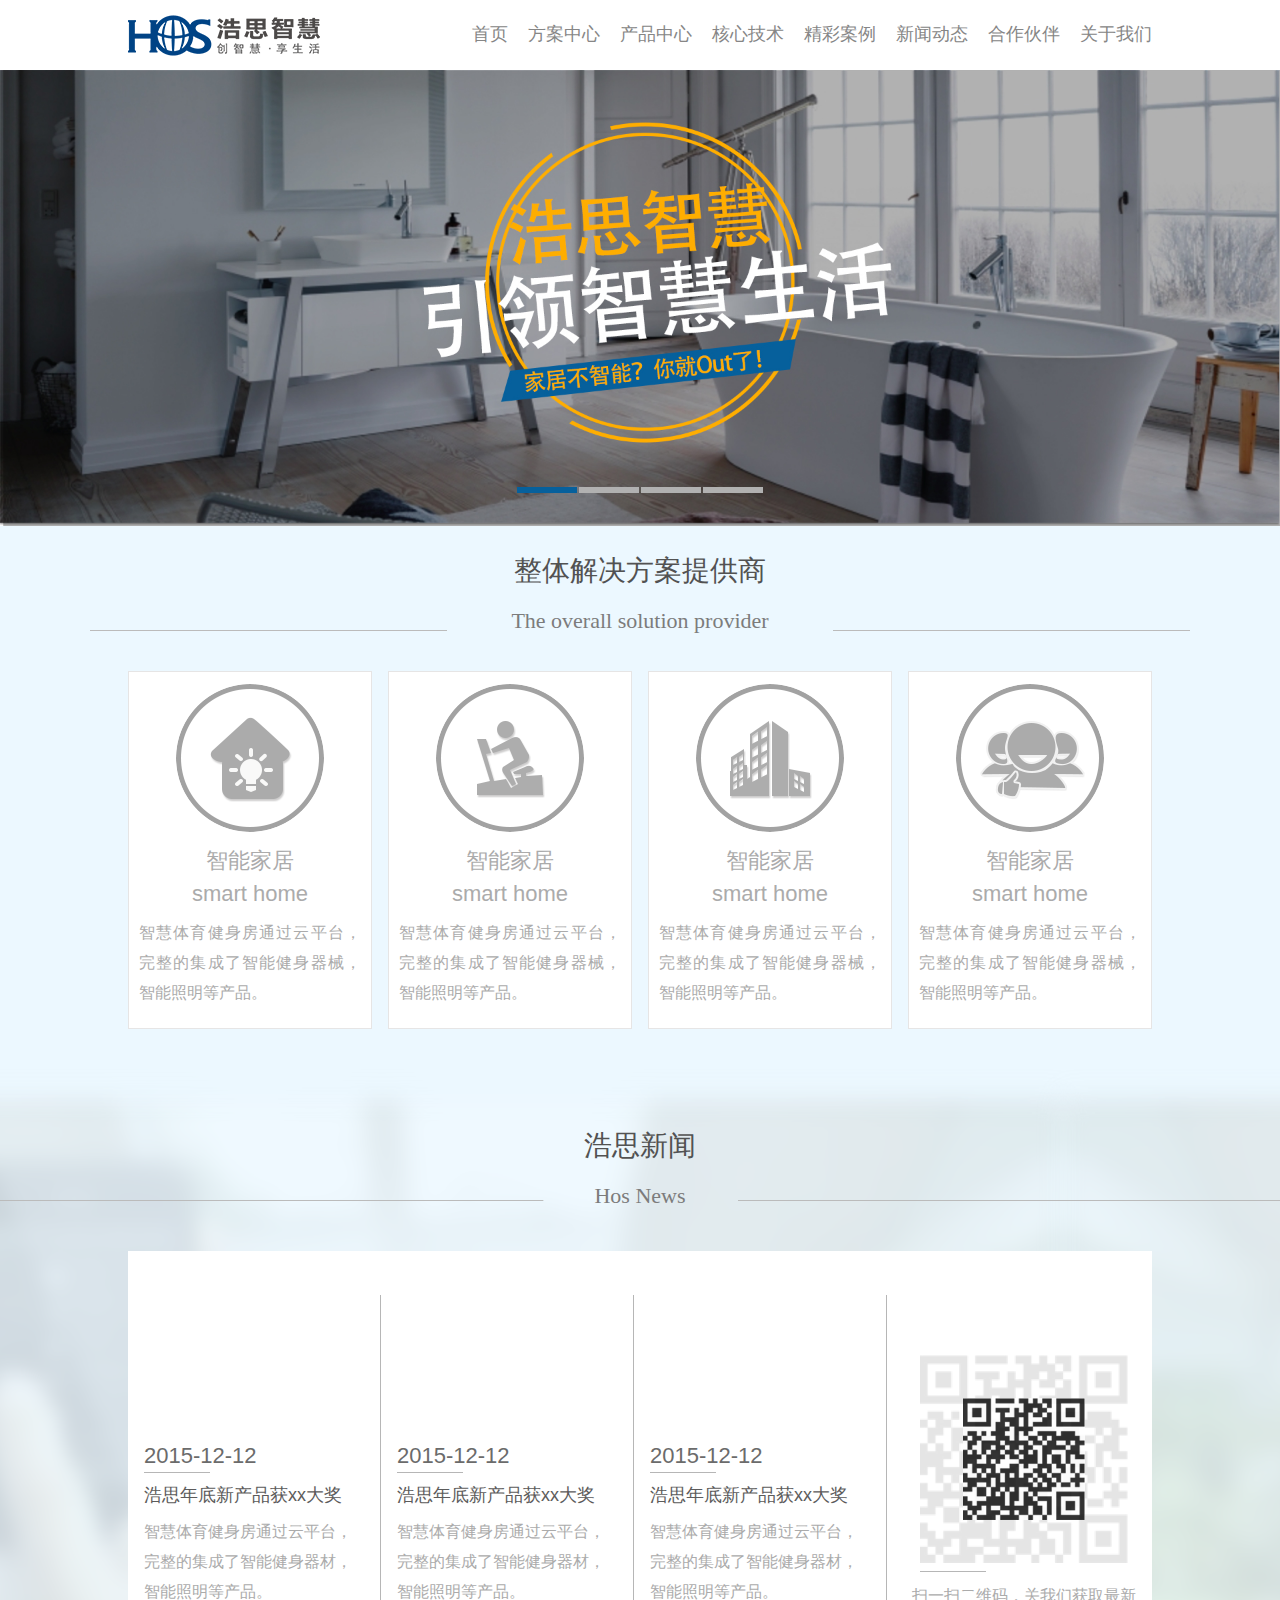
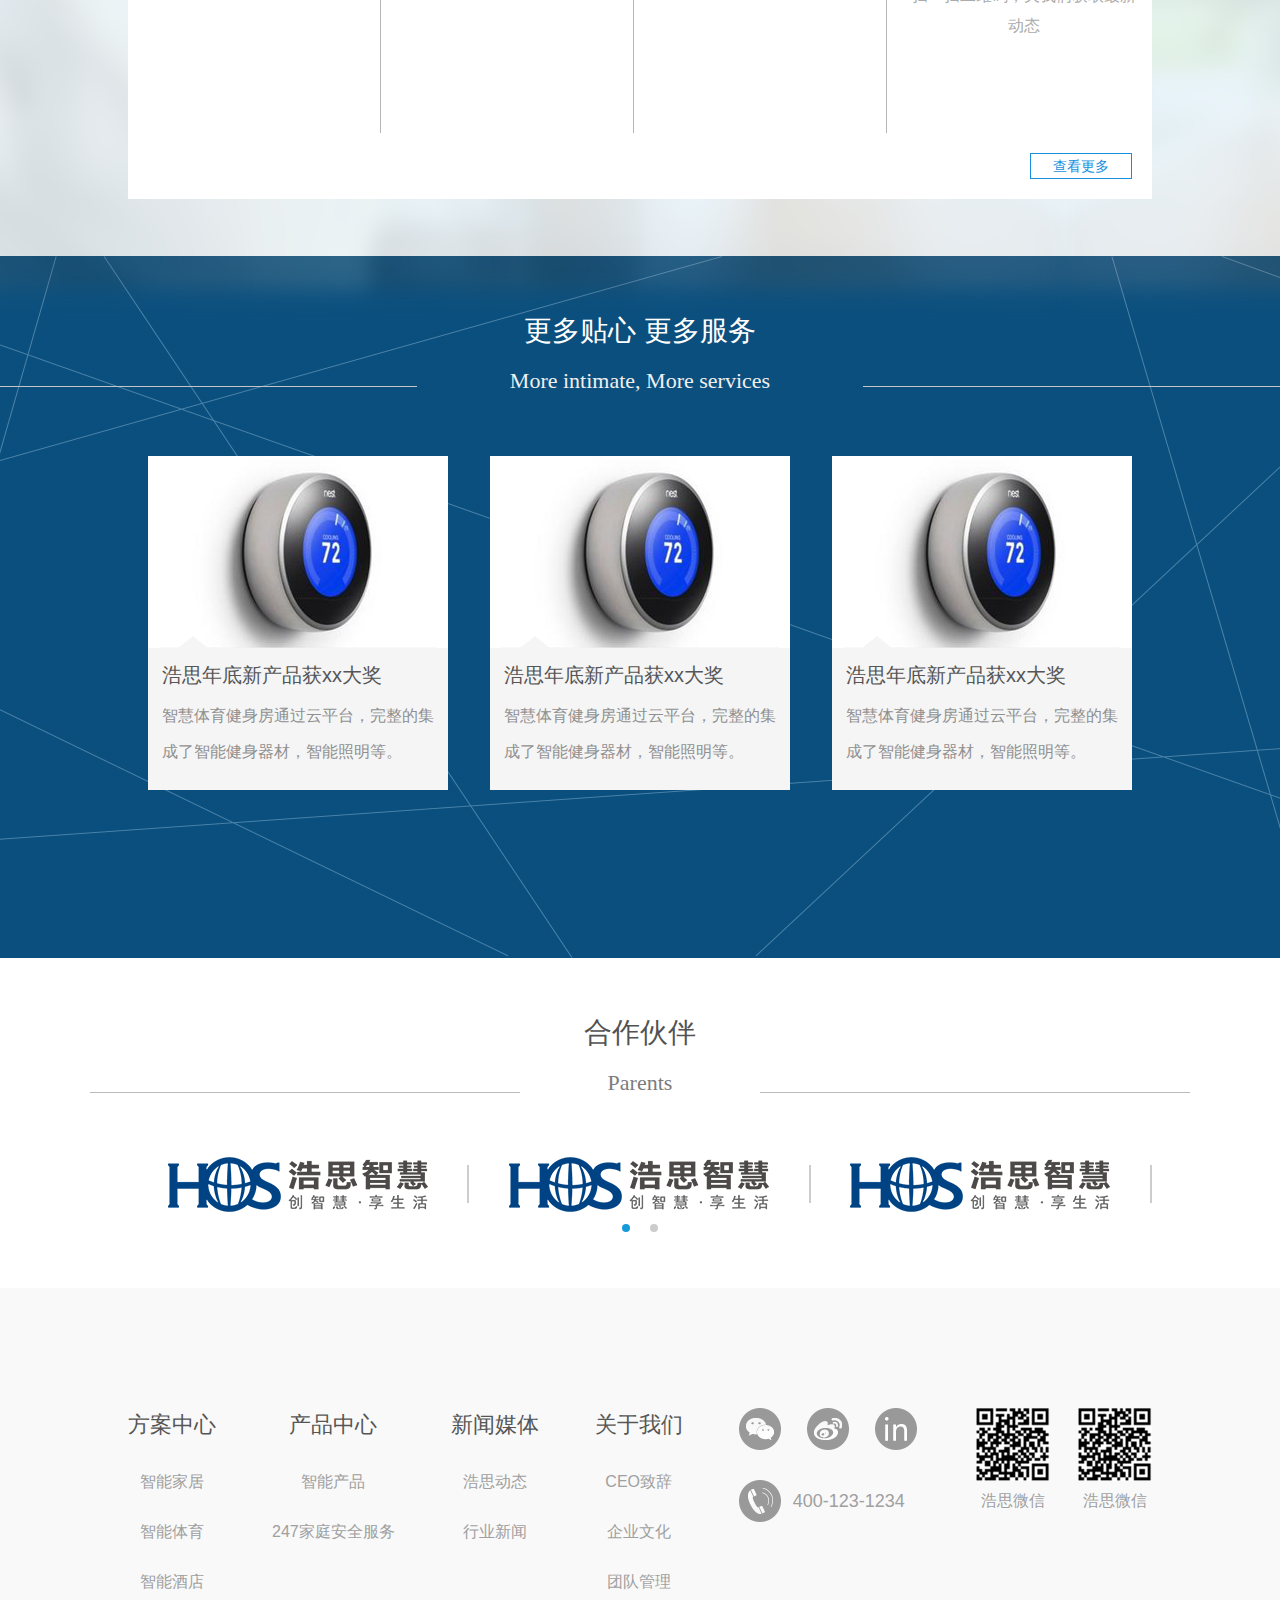
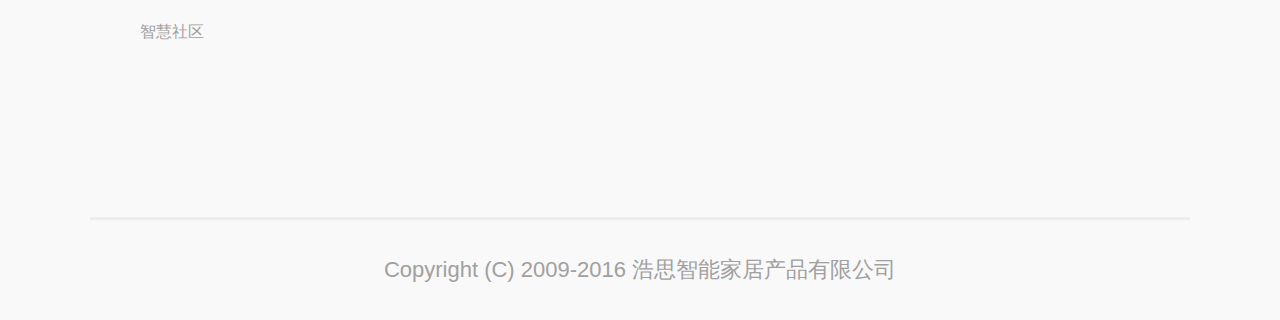
<file: index.html>
﻿<!DOCTYPE html>
<html>
<head>
<meta name="viewport" content="width=device-width, initial-scale=1, maximum-scale=1">
<meta http-equiv="Content-Type" content="text/html; charset=utf-8" />
<title>首页</title>
<link rel="stylesheet" href="css/default.css" />
<link rel="stylesheet" href="css/style.css" />
<link rel="stylesheet" href="css/swiper.css" />
<link rel="stylesheet" href="css/b_style.css" />
<script type="text/javascript" src="js/jquery1.42.min.js" ></script>
<script type="text/javascript" src="js/index.js" ></script>
<script type="text/javascript" src="js/touchslide.1.1.js" ></script>
<script type="text/javascript" src="js/swiper.min.js" ></script>
</head>
<body class="id-body">
<!--header-->
<div class="headerWrap">
	<div class="w1024">
		<div class="headpc cleafix">
			<a href="#" class="logo fl"><img src="images/logo.png"/></a>
			<ul class="navpc fr">
				<li><a href="#">首页</a></li>
				<li class="marr">
					<a href="#">方案中心</a>
					<ul class="box">
		                <li><a href="#">智能家居</a></li>
		                <li><a href="#">智慧体育</a></li>
		                <li><a href="#">智慧酒店</a></li>
		                <li><a href="#">智慧社区</a></li>
		            </ul>
				</li>
				<li class="marr">
					<a href="#">产品中心</a>
					<ul class="box">
		                <li><a href="#">智能产品</a></li>
		                <li><a href="#">247家庭安全方案</a></li>
		                <li><a href="#">ieadHOS</a></li>
		            </ul>
				</li>
				<li class="marr">
					<a href="#">核心技术</a>
					<ul class="box">
		                <li><a href="#">doorOS</a></li>
		                <li><a href="#">ideaHOS</a></li>
		            </ul>
				</li>
				<li><a href="#">精彩案例</a></li>
				<li class="marr">
					<a href="#">新闻动态</a>
					<ul class="box">
		                <li><a href="#">行业新闻</a></li>
		                <li><a href="#">浩思动态</a></li>
		            </ul>
				</li>
				<li><a href="#">合作伙伴</a></li>
				<li class="marr">
					<a href="#">关于我们</a>
					<ul class="box boxend">
		                <li><a href="#">公司介绍</a></li>
		                <li><a href="#">企业文化</a></li>
		                <li><a href="#">CEO致辞</a></li>
		                <li><a href="#">团队管理</a></li>
		                <li><a href="#">联系我们</a></li>
		                <li><a href="#">加入我们</a></li>
		            </ul>
				</li>
			</ul>
		</div>
		<div class="headwap">
			<a href="#" class="logo"><img src="images/logo.png"/></a>
			<div id="Nav">
				<ul class="navwap">
					<li><a href="#" class="cur">首页</a></li>
					<li><a href="#">方案中心</a></li>
					<li><a href="#">产品中心</a></li>
					<li><a href="#">核心技术</a></li>
					<li><a href="#">精彩案例</a></li>
					<li><a href="#">新闻动态</a></li>
					<li><a href="#">合作伙伴</a></li>
					<li><a href="#">关于我们</a></li>
				</ul>
			</div>
			<div id="menu_wap"></div>
		</div>
		<div id="showRight"></div>
	</div>
	<div class="box1_bg"></div>
</div>

<!--banner-->
<div class="bannerWrap_wc cleafix">
	<div id="content">
		<div id="focus" class="focus">
			<div class="hd">
				<ul></ul>
			</div>
			<div class="bd">
				<ul>
					<li><a href="#"><img src="images/banner.jpg" /></a></li>
					<li><a href="#"><img src="images/banner2.jpg"/></a></li>
					<li><a href="#"><img src="images/banner3.jpg"/></a></li>
					<li><a href="#"><img src="images/banner4.jpg"/></a></li>
				</ul>
			</div>
		</div>
	</div>
	<script>
	//banner
	TouchSlide({ 
		slideCell:"#focus",
		titCell:".hd ul", //开启自动分页 autoPage:true ，此时设置 titCell 为导航元素包裹层
		mainCell:".bd ul", 
		effect:"leftLoop", 
		delayTime: "600",
		interTime: "2500",
		autoPlay:true,//自动播放
		autoPage:true, //自动分页
	});
	</script>
</div>

<!--整体解决方案提供商-->
<div class="caseWrap">
	<div class="caseTop">
		<span>整体解决方案提供商<em>The overall solution provider</em></span>
		<div class="line"></div>
	</div>
	<div class="w1024">
		<ul class="case cleafix">
			<li>
				<div class="case_div">
					<div class="case_tp">
						<div class="img"><img src="images/case_ico1.png" alt="img"></div>
						<div class="info">
				            <img src="images/case_ico1_h.png" alt="img">
						</div>
					</div>
					<h2>智能家居<br/>smart home</h2>
					<p>智慧体育健身房通过云平台，完整的集成了智能健身器械，智能照明等产品。</p>
				</div>
			</li>
			<li>
				<div class="case_div">
					<div class="case_tp">
						<div class="img"><img src="images/case_ico2.png" alt="img"></div>
						<div class="info">
				            <img src="images/case_ico2_h.png" alt="img">
						</div>
					</div>
					<h2>智能家居<br/>smart home</h2>
					<p>智慧体育健身房通过云平台，完整的集成了智能健身器械，智能照明等产品。</p>
				</div>
			</li>
			<li>
				<div class="case_div">
					<div class="case_tp">
						<div class="img"><img src="images/case_ico3.png" alt="img"></div>
						<div class="info">
				            <img src="images/case_ico3_h.png" alt="img">
						</div>
					</div>
					<h2>智能家居<br/>smart home</h2>
					<p>智慧体育健身房通过云平台，完整的集成了智能健身器械，智能照明等产品。</p>
				</div>
			</li>
			<li class="marr">
				<div class="case_div">
					<div class="case_tp">
						<div class="img"><img src="images/case_ico4.png" alt="img"></div>
						<div class="info">
				            <img src="images/case_ico4_h.png" alt="img">
						</div>
					</div>
					<h2>智能家居<br/>smart home</h2>
					<p>智慧体育健身房通过云平台，完整的集成了智能健身器械，智能照明等产品。</p>
				</div>
			</li>
		</ul>
	</div>
</div>

<!--浩思新闻-->
<div class="newsWrap">
	<div class="newsTop">
		<span>浩思新闻<em>Hos News</em></span>
	</div>
	<div class="w1024 cleafix">
		<ul class="news_list cleafix">
			<li class="n_list">
				<div class="cha">
					<h2>2015-12-12</h2>
					<span class="line"></span>
					<a href="#" class="tit">浩思年底新产品获xx大奖</a>
					<p>智慧体育健身房通过云平台，完整的集成了智能健身器材，智能照明等产品。<a href="#" class="li_more"></a></p>
				</div>
			</li>
			<li class="n_list">
				<div class="cha">
					<h2>2015-12-12</h2>
					<span class="line"></span>
					<a href="#" class="tit">浩思年底新产品获xx大奖</a>
					<p>智慧体育健身房通过云平台，完整的集成了智能健身器材，智能照明等产品。<a href="#" class="li_more"></a></p>
				</div>
			</li>
			<li class="n_list">
				<div class="cha">
					<h2>2015-12-12</h2>
					<span class="line"></span>
					<a href="#" class="tit">浩思年底新产品获xx大奖</a>
					<p>智慧体育健身房通过云平台，完整的集成了智能健身器材，智能照明等产品。<a href="#" class="li_more"></a></p>
				</div>
			</li>
			<li class="n_list1">
				<img src="images/weixin.png" />
				<span class="line"></span>
				<p>扫一扫二维码，关我们获取最新动态</p>
			</li>
		</ul>
		<a href="#" class="more">查看更多</a>
	</div>
</div>

<!--浩思服务-->
<div class="serviceWrap">
	<div class="serviceTop">
		<span>更多贴心    更多服务<em>More intimate, More services</em></span>
	</div>
	<div class="w1024">
		<ul class="service_list cleafix">
			<li class="cleafix">
				<div class="img"><img src="images/pic2.jpg" /></div>
				<div class="wen">
					<i class="ico"></i>
					<a href="#" class="tit">浩思年底新产品获xx大奖</a>
					<p>智慧体育健身房通过云平台，完整的集成了智能健身器材，智能照明等。</p>
				</div>
			</li>
			<li class="cleafix">
				<div class="img"><img src="images/pic2.jpg" /></div>
				<div class="wen">
					<i class="ico"></i>
					<a href="#" class="tit">浩思年底新产品获xx大奖</a>
					<p>智慧体育健身房通过云平台，完整的集成了智能健身器材，智能照明等。</p>
				</div>
			</li>
			<li class="marr cleafix">
				<div class="img"><img src="images/pic2.jpg" /></div>
				<div class="wen">
					<i class="ico"></i>
					<a href="#" class="tit">浩思年底新产品获xx大奖</a>
					<p>智慧体育健身房通过云平台，完整的集成了智能健身器材，智能照明等。</p>
				</div>
			</li>
		</ul>
	</div>
</div>

<!--合作伙伴-->
<div class="parentsWrap">
	<div class="caseTop">
		<span>合作伙伴<em>Parents</em></span>
		<div class="line"></div>
	</div>
	<div class="w1024 swiper-container swiper-container1">
		<div class="parents swiper-wrapper swiper-wrapper1">
			<a href="#" class="swiper-slide swiper-slide1"><em></em><img src="images/pic1.png"/></a>
			<a href="#" class="swiper-slide swiper-slide1"><em></em><img src="images/pic1.png"/></a>
			<a href="#" class="swiper-slide swiper-slide1"><em></em><img src="images/pic1.png"/></a>
			<a href="#" class="swiper-slide swiper-slide1 marr"><img src="images/pic1.png"/></a>
		</div>
		 <div class="swiper-pagination swiper-pagination1"></div>
	</div>
	<script type="text/javascript">
		var swiper = new Swiper('.swiper-container1', {
	        pagination: '.swiper-pagination1',
	        speed:500,
			slidesPerView : 'auto',
	    });
	</script>
</div>

<!--bottom-->
<div class="bottomWrap">
	<div class="w1024">
		<div class="bottom cleafix">
			<ul class="bottomL fl cleafix">
				<li>
					<h2>方案中心</h2>
					<a href="#">智能家居</a>
					<a href="#">智能体育</a>
					<a href="#">智能酒店</a>
					<a href="#">智慧社区</a>
				</li>
				<li>
					<h2>产品中心</h2>
					<a href="#">智能产品</a>
					<a href="#">247家庭安全服务</a>
				</li>
				<li>
					<h2>新闻媒体</h2>
					<a href="#">浩思动态</a>
					<a href="#">行业新闻</a>
				</li>
				<li>
					<h2>关于我们</h2>
					<a href="#">CEO致辞</a>
					<a href="#">企业文化</a>
					<a href="#">团队管理</a>
				</li>
			</ul>
			<div class="bottomm fl">
				<div class="anniu"><a href="#"><img src="images/ico18.png"/></a><a href="#"><img src="images/ico19.png"/></a><a href="#"><img src="images/ico20.png"/></a></div>
				<div class="tel"><a href="400-123-1234" class="tel"><img src="images/ico21.png"/>400-123-1234</a></div>
			</div>
			<div class="bottomR fr">
				<span><img src="images/pic3.jpg" />浩思微信</span>
				<span><img src="images/pic3.jpg" />浩思微信</span>
			</div>
		</div>
	</div>
</div>

<!--footer-->
<div class="footerWrap"><p>Copyright (C) 2009-2016    浩思智能家居产品有限公司</p></div>

<!--返回顶部-->
<div class="TOP"><div class="float"><a href="javascript:;" class="gotop"><i class="ico"></i></a></div></div>
</body>
</html>
</file>
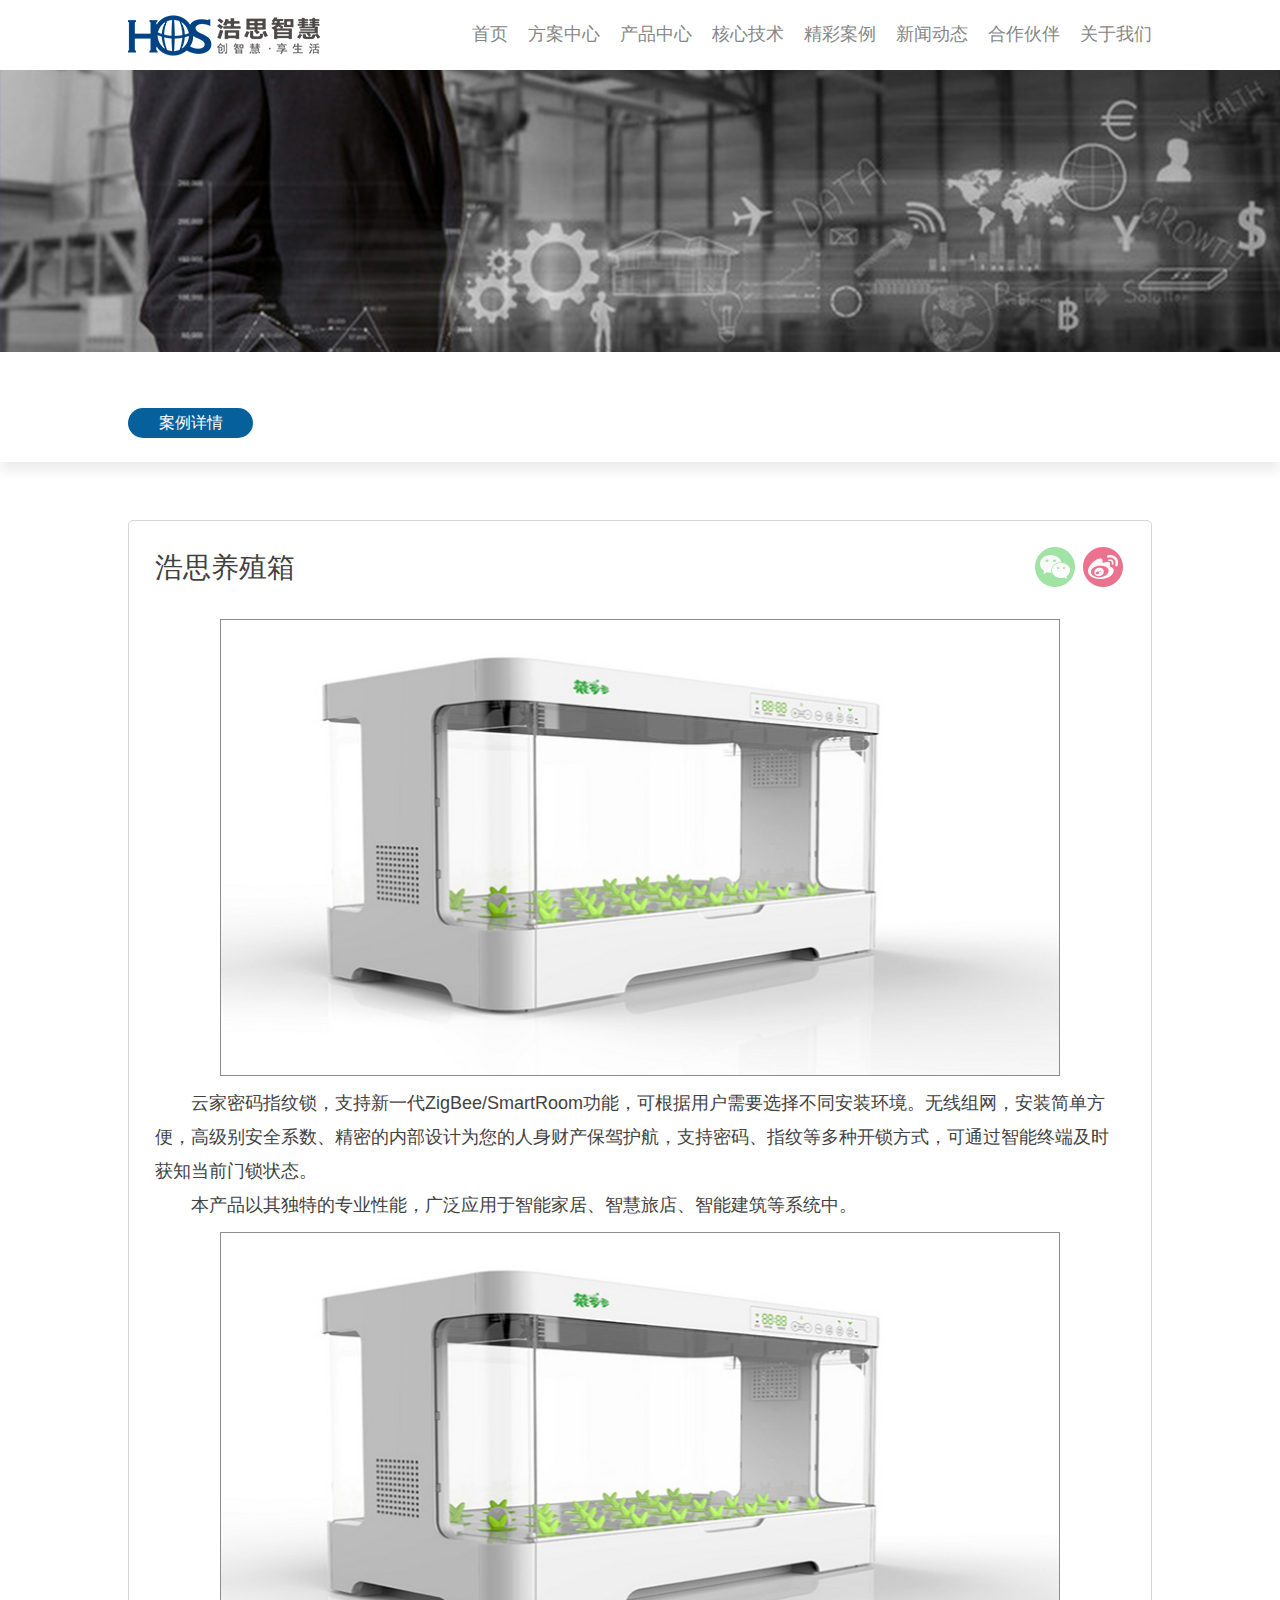
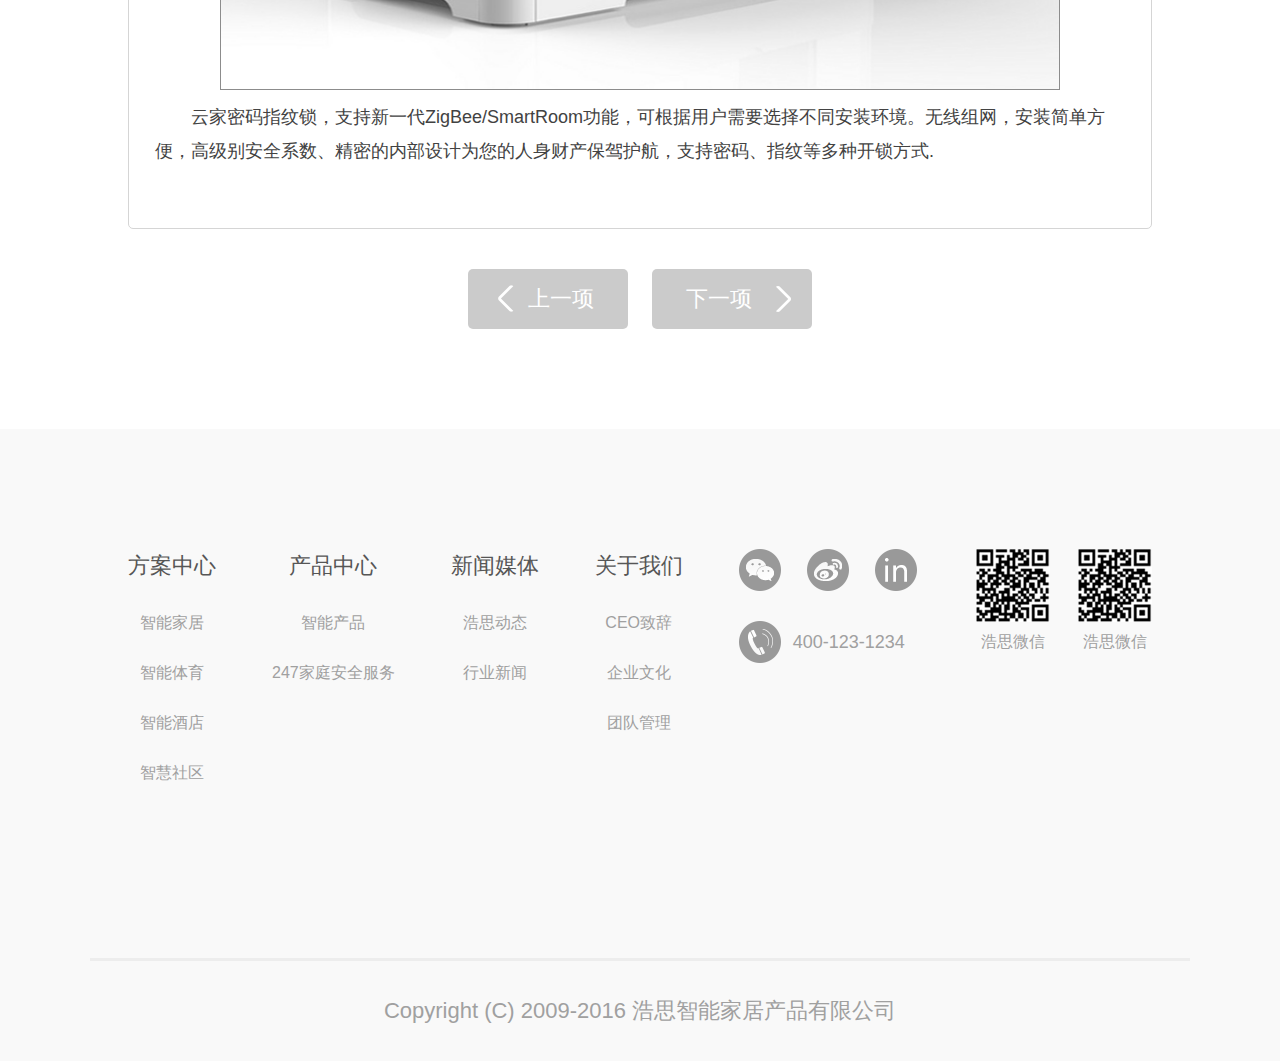
<file: article.html>
﻿<!DOCTYPE html>
<html>
<head>
<meta name="viewport" content="width=device-width, initial-scale=1, maximum-scale=1">
<meta http-equiv="Content-Type" content="text/html; charset=utf-8" />
<title>案例详情</title>
<link rel="stylesheet" href="css/default.css" />
<link rel="stylesheet" href="css/style.css" />
<link rel="stylesheet" href="css/b_style.css" />
<script type="text/javascript" src="js/jquery1.42.min.js" ></script>
<script type="text/javascript" src="js/index.js" ></script>
</head>
<body>
<!--header-->
<div class="headerWrap">
	<div class="w1024">
		<div class="headpc cleafix">
			<a href="#" class="logo fl"><img src="images/logo.png"/></a>
			<ul class="navpc fr">
				<li><a href="#">首页</a></li>
				<li class="marr">
					<a href="#">方案中心</a>
					<ul class="box">
		                <li><a href="#">智能家居</a></li>
		                <li><a href="#">智慧体育</a></li>
		                <li><a href="#">智慧酒店</a></li>
		                <li><a href="#">智慧社区</a></li>
		            </ul>
				</li>
				<li class="marr">
					<a href="#">产品中心</a>
					<ul class="box">
		                <li><a href="#">智能产品</a></li>
		                <li><a href="#">247家庭安全方案</a></li>
		                <li><a href="#">ieadHOS</a></li>
		            </ul>
				</li>
				<li class="marr">
					<a href="#">核心技术</a>
					<ul class="box">
		                <li><a href="#">doorOS</a></li>
		                <li><a href="#">ideaHOS</a></li>
		            </ul>
				</li>
				<li><a href="#">精彩案例</a></li>
				<li class="marr">
					<a href="#">新闻动态</a>
					<ul class="box">
		                <li><a href="#">行业新闻</a></li>
		                <li><a href="#">浩思动态</a></li>
		            </ul>
				</li>
				<li><a href="#">合作伙伴</a></li>
				<li class="marr">
					<a href="#">关于我们</a>
					<ul class="box boxend">
		                <li><a href="#">公司介绍</a></li>
		                <li><a href="#">企业文化</a></li>
		                <li><a href="#">CEO致辞</a></li>
		                <li><a href="#">团队管理</a></li>
		                <li><a href="#">联系我们</a></li>
		                <li><a href="#">加入我们</a></li>
		            </ul>
				</li>
			</ul>
		</div>
		<div class="headwap">
			<a href="#" class="logo"><img src="images/logo.png"/></a>
			<div id="Nav">
				<ul class="navwap">
					<li><a href="#" class="cur">首页</a></li>
					<li><a href="#">方案中心</a></li>
					<li><a href="#">产品中心</a></li>
					<li><a href="#">核心技术</a></li>
					<li><a href="#">精彩案例</a></li>
					<li><a href="#">新闻动态</a></li>
					<li><a href="#">合作伙伴</a></li>
					<li><a href="#">关于我们</a></li>
				</ul>
			</div>
			<div id="menu_wap"></div>
		</div>
		<div id="showRight"></div>
	</div>
	<div class="box1_bg"></div>
</div>

<!--内页主体部分-->
<div class="n_ban"><img src="images/n_ban.jpg"/></div>

<div class="n_tit">
	<div class="w1024">
		<span>案例详情</span>
	</div>
</div>

<!--案例详情-->
<div class="containWrap">
	<div class="w1024">
		<div class="case_detail">
			<h1 class="tit cleafix">
				<span>浩思养殖箱</span>
				<div class="share">
					<a href="#" class="wx"><img src="images/ico2.png"/></a>
					<a href="#" class="xl"><img src="images/ico3.png"/></a>
				</div>
			</h1>
			<div class="case_con">
				<img src="images/pic4.jpg" />
				<p> 云家密码指纹锁，支持新一代ZigBee/SmartRoom功能，可根据用户需要选择不同安装环境。无线组网，安装简单方便，高级别安全系数、精密的内部设计为您的人身财产保驾护航，支持密码、指纹等多种开锁方式，可通过智能终端及时获知当前门锁状态。</p>
				<p>本产品以其独特的专业性能，广泛应用于智能家居、智慧旅店、智能建筑等系统中。</p>
				<img src="images/pic4.jpg" />
				<p>云家密码指纹锁，支持新一代ZigBee/SmartRoom功能，可根据用户需要选择不同安装环境。无线组网，安装简单方便，高级别安全系数、精密的内部设计为您的人身财产保驾护航，支持密码、指纹等多种开锁方式.</p>
			</div>
		</div>
		<div class="pages"><a href="#" class="syx">上一项</a><a href="#" class="xyx">下一项</a></div>
	</div>
</div>


<!--bottom-->
<div class="bottomWrap">
	<div class="w1024">
		<div class="bottom cleafix">
			<ul class="bottomL fl cleafix">
				<li>
					<h2>方案中心</h2>
					<a href="#">智能家居</a>
					<a href="#">智能体育</a>
					<a href="#">智能酒店</a>
					<a href="#">智慧社区</a>
				</li>
				<li>
					<h2>产品中心</h2>
					<a href="#">智能产品</a>
					<a href="#">247家庭安全服务</a>
				</li>
				<li>
					<h2>新闻媒体</h2>
					<a href="#">浩思动态</a>
					<a href="#">行业新闻</a>
				</li>
				<li>
					<h2>关于我们</h2>
					<a href="#">CEO致辞</a>
					<a href="#">企业文化</a>
					<a href="#">团队管理</a>
				</li>
			</ul>
			<div class="bottomm fl">
				<div class="anniu"><a href="#"><img src="images/ico18.png"/></a><a href="#"><img src="images/ico19.png"/></a><a href="#"><img src="images/ico20.png"/></a></div>
				<div class="tel"><a href="400-123-1234" class="tel"><img src="images/ico21.png"/>400-123-1234</a></div>
			</div>
			<div class="bottomR fr">
				<span><img src="images/pic3.jpg" />浩思微信</span>
				<span><img src="images/pic3.jpg" />浩思微信</span>
			</div>
		</div>
	</div>
</div>

<!--footer-->
<div class="footerWrap"><p>Copyright (C) 2009-2016    浩思智能家居产品有限公司</p></div>

<!--返回顶部-->
<div class="TOP"><div class="float"><a href="javascript:;" class="gotop"><i class="ico"></i></a></div></div>
</body>
</html>
</file>
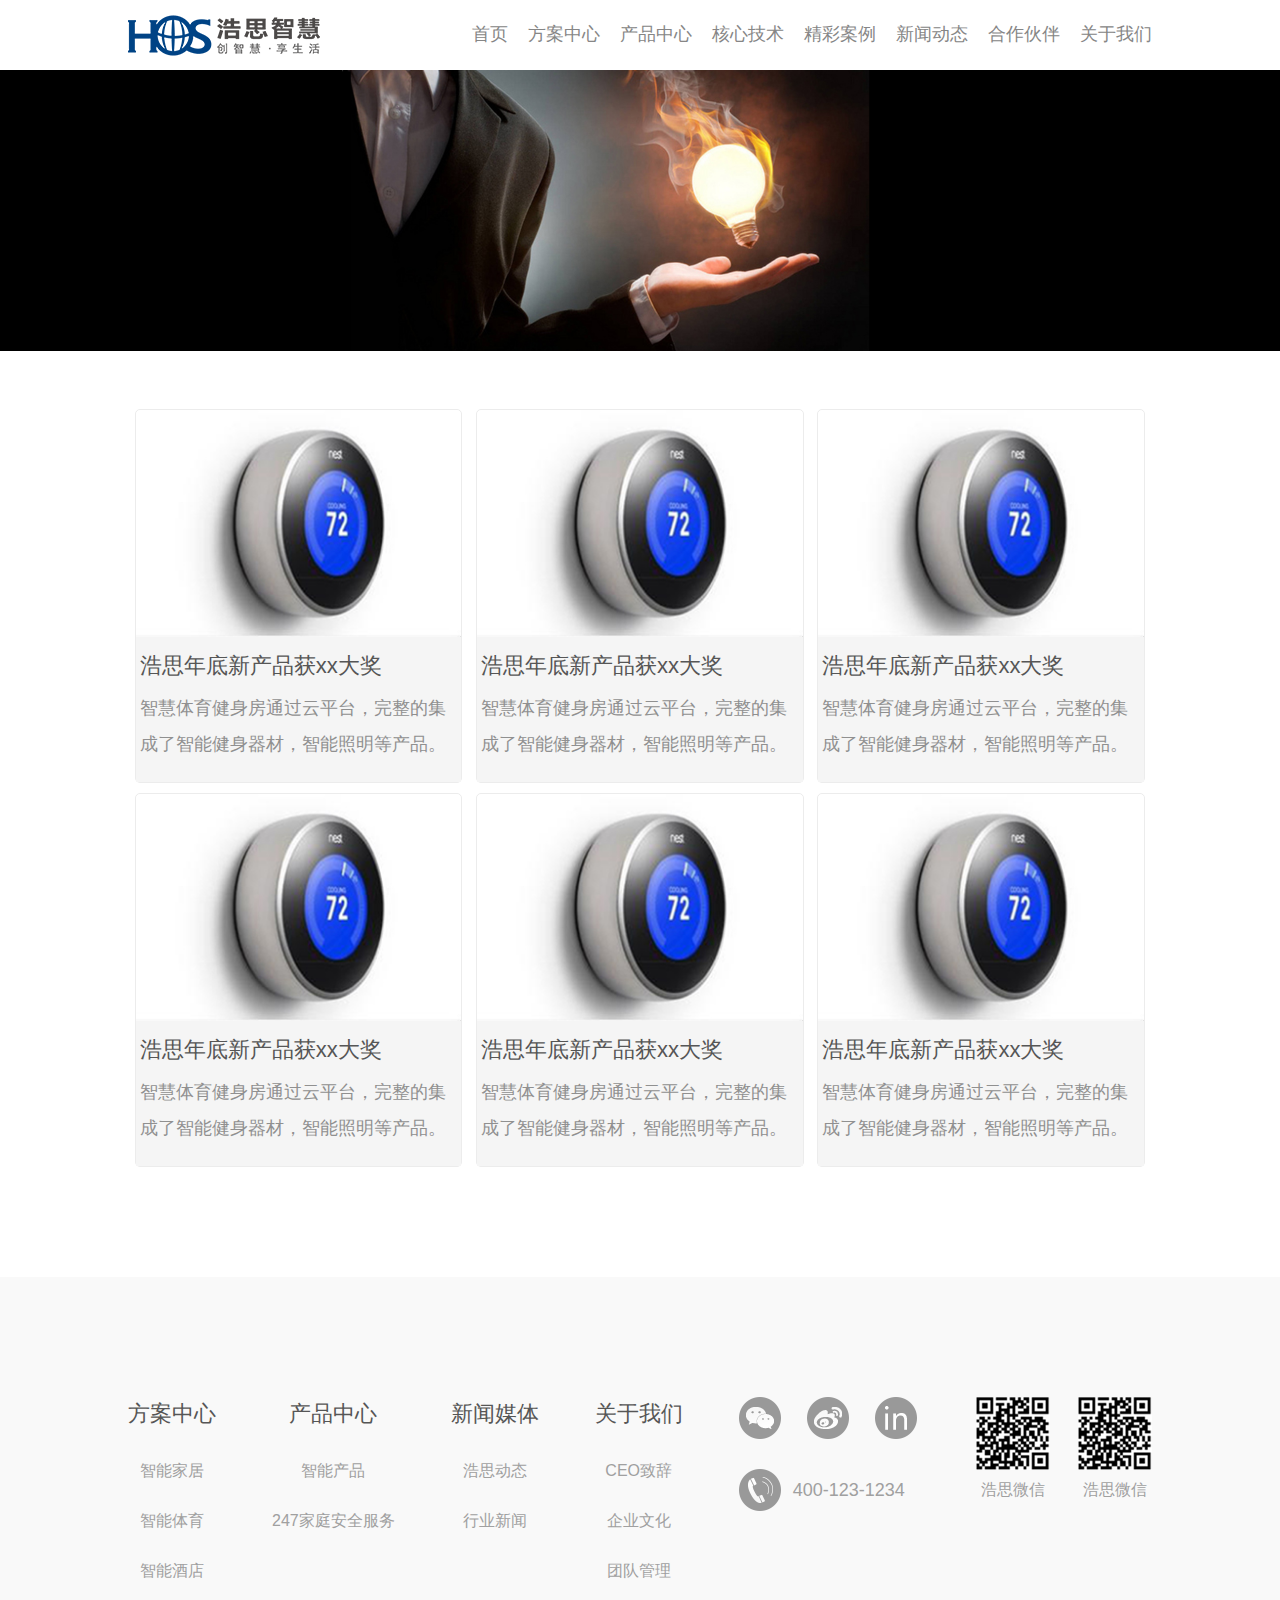
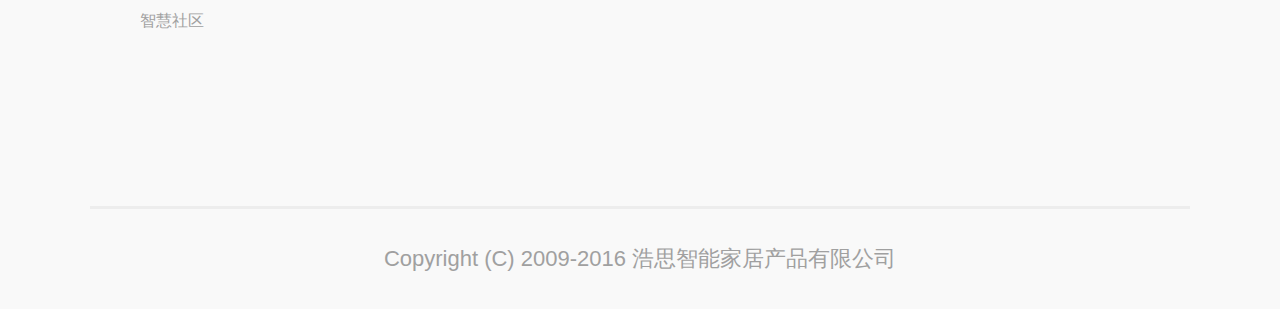
<file: list.html>
﻿<!DOCTYPE html>
<html>
<head>
<meta name="viewport" content="width=device-width, initial-scale=1, maximum-scale=1">
<meta http-equiv="Content-Type" content="text/html; charset=utf-8" />
<title>精彩案例</title>
<link rel="stylesheet" href="css/default.css" />
<link rel="stylesheet" href="css/style.css" />
<link rel="stylesheet" href="css/b_style.css" />
<script type="text/javascript" src="js/jquery1.42.min.js" ></script>
<script type="text/javascript" src="js/index.js" ></script>

<script type="text/javascript" src="js/swiper.min.js" ></script>
</head>
<body>
<!--header-->
<div class="headerWrap">
	<div class="w1024">
		<div class="headpc cleafix">
			<a href="#" class="logo fl"><img src="images/logo.png"/></a>
			<ul class="navpc fr">
				<li><a href="#">首页</a></li>
				<li class="marr">
					<a href="#">方案中心</a>
					<ul class="box">
		                <li><a href="#">智能家居</a></li>
		                <li><a href="#">智慧体育</a></li>
		                <li><a href="#">智慧酒店</a></li>
		                <li><a href="#">智慧社区</a></li>
		            </ul>
				</li>
				<li class="marr">
					<a href="#">产品中心</a>
					<ul class="box">
		                <li><a href="#">智能产品</a></li>
		                <li><a href="#">247家庭安全方案</a></li>
		                <li><a href="#">ieadHOS</a></li>
		            </ul>
				</li>
				<li class="marr">
					<a href="#">核心技术</a>
					<ul class="box">
		                <li><a href="#">doorOS</a></li>
		                <li><a href="#">ideaHOS</a></li>
		            </ul>
				</li>
				<li><a href="#">精彩案例</a></li>
				<li class="marr">
					<a href="#">新闻动态</a>
					<ul class="box">
		                <li><a href="#">行业新闻</a></li>
		                <li><a href="#">浩思动态</a></li>
		            </ul>
				</li>
				<li><a href="#">合作伙伴</a></li>
				<li class="marr">
					<a href="#">关于我们</a>
					<ul class="box boxend">
		                <li><a href="#">公司介绍</a></li>
		                <li><a href="#">企业文化</a></li>
		                <li><a href="#">CEO致辞</a></li>
		                <li><a href="#">团队管理</a></li>
		                <li><a href="#">联系我们</a></li>
		                <li><a href="#">加入我们</a></li>
		            </ul>
				</li>
			</ul>
		</div>
		<div class="headwap">
			<a href="#" class="logo"><img src="images/logo.png"/></a>
			<div id="Nav">
				<ul class="navwap">
					<li><a href="#" class="cur">首页</a></li>
					<li><a href="#">方案中心</a></li>
					<li><a href="#">产品中心</a></li>
					<li><a href="#">核心技术</a></li>
					<li><a href="#">精彩案例</a></li>
					<li><a href="#">新闻动态</a></li>
					<li><a href="#">合作伙伴</a></li>
					<li><a href="#">关于我们</a></li>
				</ul>
			</div>
			<div id="menu_wap"></div>
		</div>
		<div id="showRight"></div>
	</div>
	<div class="box1_bg"></div>
</div>

<!--内页主体部分-->
<div class="n_ban"><img src="images/n_ban6.jpg"/></div>



<!--精彩案例-->
<div class="containWrap">
	<div class="w1024">
		<ul class="good_case cleafix">
			<li>
				<div class="g_case">
					<div class="img"><img src="images/pic13.jpg" /></div>
					<div class="wen">
						<a href="#" class="tit">浩思年底新产品获xx大奖</a>
						<p>智慧体育健身房通过云平台，完整的集成了智能健身器材，智能照明等产品。</p>
					</div>
				</div>
			</li>
			<li>
				<div class="g_case">
					<div class="img"><img src="images/pic13.jpg" /></div>
					<div class="wen">
						<a href="#" class="tit">浩思年底新产品获xx大奖</a>
						<p>智慧体育健身房通过云平台，完整的集成了智能健身器材，智能照明等产品。</p>
					</div>
				</div>
			</li>
			<li>
				<div class="g_case">
					<div class="img"><img src="images/pic13.jpg" /></div>
					<div class="wen">
						<a href="#" class="tit">浩思年底新产品获xx大奖</a>
						<p>智慧体育健身房通过云平台，完整的集成了智能健身器材，智能照明等产品。</p>
					</div>
				</div>
			</li>
			<li>
				<div class="g_case">
					<div class="img"><img src="images/pic13.jpg" /></div>
					<div class="wen">
						<a href="#" class="tit">浩思年底新产品获xx大奖</a>
						<p>智慧体育健身房通过云平台，完整的集成了智能健身器材，智能照明等产品。</p>
					</div>
				</div>
			</li>
			<li>
				<div class="g_case">
					<div class="img"><img src="images/pic13.jpg" /></div>
					<div class="wen">
						<a href="#" class="tit">浩思年底新产品获xx大奖</a>
						<p>智慧体育健身房通过云平台，完整的集成了智能健身器材，智能照明等产品。</p>
					</div>
				</div>
			</li>
			<li>
				<div class="g_case">
					<div class="img"><img src="images/pic13.jpg" /></div>
					<div class="wen">
						<a href="#" class="tit">浩思年底新产品获xx大奖</a>
						<p>智慧体育健身房通过云平台，完整的集成了智能健身器材，智能照明等产品。</p>
					</div>
				</div>
			</li>
		</ul>
	</div>
</div>

<!--bottom-->
<div class="bottomWrap">
	<div class="w1024">
		<div class="bottom cleafix">
			<ul class="bottomL fl cleafix">
				<li>
					<h2>方案中心</h2>
					<a href="#">智能家居</a>
					<a href="#">智能体育</a>
					<a href="#">智能酒店</a>
					<a href="#">智慧社区</a>
				</li>
				<li>
					<h2>产品中心</h2>
					<a href="#">智能产品</a>
					<a href="#">247家庭安全服务</a>
				</li>
				<li>
					<h2>新闻媒体</h2>
					<a href="#">浩思动态</a>
					<a href="#">行业新闻</a>
				</li>
				<li>
					<h2>关于我们</h2>
					<a href="#">CEO致辞</a>
					<a href="#">企业文化</a>
					<a href="#">团队管理</a>
				</li>
			</ul>
			<div class="bottomm fl">
				<div class="anniu"><a href="#"><img src="images/ico18.png"/></a><a href="#"><img src="images/ico19.png"/></a><a href="#"><img src="images/ico20.png"/></a></div>
				<div class="tel"><a href="400-123-1234" class="tel"><img src="images/ico21.png"/>400-123-1234</a></div>
			</div>
			<div class="bottomR fr">
				<span><img src="images/pic3.jpg" />浩思微信</span>
				<span><img src="images/pic3.jpg" />浩思微信</span>
			</div>
		</div>
	</div>
</div>

<!--footer-->
<div class="footerWrap"><p>Copyright (C) 2009-2016    浩思智能家居产品有限公司</p></div>

<!--返回顶部-->
<div class="TOP"><div class="float"><a href="javascript:;" class="gotop"><i class="ico"></i></a></div></div>
</body>
</html>
</file>
<file: css/style.css>
﻿.headerWrap{
	width: 100%;
	margin: 0 auto;
	background: #fff;
}
.headpc{
	height: 70px;
	position: relative;
	z-index: 9999;
}
.headpc .logo img{
	display: block;
	margin-top: 14.5px;
}
.headpc .navpc li{
	float: left;
	position: static;
}
.headpc .navpc>li>a{
	font-size: 18px;
	color: #868686;
	display: block;
	margin-left: 20px;
	line-height: 68px;
	border-bottom: 2px solid #fff;
}
.headpc .navpc>li>a.current{
	color: #004385;
}
.headpc .navpc li:hover a{
	color: #004385;
	border-bottom-color: #007acc;
}
.headpc .navpc li .box{
	width:auto;
	height:50px;
	position:absolute;
	top:70px;
	display:none;
}
.headpc .navpc li .box.boxend{
	right: 0;
}
.box1_bg{
	height:50px;
	width: 100%;
	line-height: 50px;
	position: absolute;
	top: 70px;
	z-index: 999;
	display: none;
	background: rgba(48,106,193,0.9);
	filter: progid: DXImageTransform.Microsoft.gradient(startColorstr='#cc306ac1', endColorstr='#cc306ac1');	/*IE6,IE7*/
	-ms-filter: "progid:DXImageTransform.Microsoft.gradient(startColorstr='#cc306ac1', endColorstr='#cc306ac1')";	/*IE8*/
}
.headpc .navpc li .box{
	width:auto;
	height:50px;
	position:absolute;
	top:70px;
	display:none;
}
.headpc .navpc li .box li a{
	font-size: 18px;
	display: block;
	margin: 6px 20px 0;
	color: #fff;
	line-height: 36px;
}
.headpc .navpc li .box li a:hover{
	color: #dadada;
}
.headwap{
	display: none;
	height: 52px;
	width: 100%;
	position: relative;
}
.headwap .logo{
	position: absolute;
	top: 5.5px;
	left: 12px;
}
#menu_wap{
	width: 35px;
	height: 30.8px;
	display: block;
	position: absolute;
	right: 12px;
	top: 11px;
	background: url(../images/meun.png) no-repeat;
	background-size: 100%;
	cursor: pointer;
}
#Nav {
	width: 40%;
	height: 100%;
	position: fixed;
	right: -40%;
	top: 0px;
	background: #fff;
	z-index: 10;
}
#Nav ul li {
	display: block;
	text-align: center;
	padding: 0 2%;
}
#Nav ul li a {
	color: #535353;
	height: 52px;
	display: block;
	border-bottom: 1px solid #d8d8d8;
	line-height: 52px;
	text-align: center;
	font-size: 16px;
}
#showRight{
	width: 100%;
	height: 100%;
	background: rgba(0,0,0,0.5);
	filter: progid: DXImageTransform.Microsoft.gradient(startColorstr='#99000000', endColorstr='#99000000');	/*IE6,IE7*/
	-ms-filter: "progid:DXImageTransform.Microsoft.gradient(startColorstr='#99000000', endColorstr='#99000000')";	/*IE8*/
	position: fixed;
	top: 0;
	left: 0;
	z-index: 9;
	display: none;
}

/*banner*/
.bannerWrap_wc{
	width: 100%;
	height: 100%;
	position: relative;
}
.focus {
	width: 100%;
	height: 100%;
	margin: 0 auto;
	position: relative;
	overflow: hidden;
}
.focus .hd {
	width:100%; 
	height: auto; 
	position:absolute;
	z-index: 8;
	bottom: 4%;
	text-align: center;
	margin: 0 auto;
}
.focus .hd ul {
	width:100%; 
}
.focus .hd ul li {
	display: inline-block;
	margin: 0 1px;
	text-indent: -9999px;
	width:60px; 
	height:6px;
	background: #b1b1b1;
	cursor:pointer; 
}
.focus .hd ul .on {
	background: #06609c;
}
.focus .bd {
	position: relative;
	z-index: 0;
	width: 100%;
	height: 100%;
}
.focus .bd li{
	width: 100%;
	height: 100%;
}
.focus .bd li a{
	display: block;
	width: 100%;
	height: 100%;
}
.focus .bd li img {
	width: 100%;
	height: 100%;
}

/*整体解决方案提供商*/
.caseWrap{
	width: 100%;
	height: auto;
	padding-top: 20px;
}
.caseTop{
	width: 100%;
	text-align: center;
	position: relative;
}
.caseTop span{
	font-size: 28px;
	color: #525252;
	display: inline-block;
	padding: 0 5%;
	line-height: 50px;
	background: #ecf8ff;
}
.caseTop span em{
	font-size: 22px;
	display: block;
	color: #7c7c7c;
	font-family: "Adobe Garamond Pro";
}
.caseTop .line{
	height: 1px;
	margin: 0 90px;
	margin-top: -16px;
	background: #bbbbbb;
}
.case{
	margin-top: 40px;
}
.case li{
	float: left;
	width: 244px;
	cursor: pointer;
	margin-right: 16px;
}
.case li .case_div{
	border: 1px solid #e6e5e5;
	background: #ffffff;
	padding: 0 0 20px;
}
.case li.marr{
	float: right;
	margin-right: 0;
}
.case li:hover .case_div{
	border: 1px solid #06609c;
}
.case li .case_tp{
	width: 148px;
	height: 148px;
	margin: 12px auto;
	text-align: center;
	position: relative;
}
.case li .case_tp .img{
	position: absolute;
	width: auto;
	height: auto;
	border-radius: 50%;
	opacity: 1;
}
.case li .case_tp .img img{
	width: 100%;
	height: 100%;
	border-radius: 50%;
}
.case li .case_tp .info{
	position: absolute;
	text-align: center;
	border-radius: 50%;
	-webkit-backface-visibility: hidden;
	backface-visibility: hidden;
	overflow: hidden;
	opacity:0;
	-webkit-transition: all 0.3s ease-in-out;
	-moz-transition: all 0.3s ease-in-out;
	transition: all 0.3s ease-in-out;
	-webkit-transform: scale(0.5);
	-moz-transform: scale(0.5);
	-ms-transform: scale(0.5);
	-o-transform: scale(0.5);
	transform: scale(0.5);
}
.case li .case_tp .info img{
	width: 100%;
	border-radius: 50%;
}
.case li:hover .case_tp .img {
	opacity: 0;
}
.case li:hover .case_tp .info {
	opacity: 1;
	-webkit-transform: scale(1);
	-moz-transform: scale(1);
	-ms-transform: scale(1);
	-o-transform: scale(1);
	transform: scale(1);
}
.case li h2{
	font-size: 22px;
	color: #ababab;
	text-align: center;
}
.case li p{
	font-size: 16px;
	color: #ababab;
	margin-top: 8px;
	line-height: 30px;
	padding: 0 10px;
	text-align:justify;
	text-justify:inter-ideograph;
}
.case li:hover h2{
	color: #06609c;
}

/*浩思新闻*/
.newsWrap{
	width: 100%;
	height: 787px;
	background: #ecf8ff url(../images/new_bg.png) no-repeat center;
	background-size: cover;
	margin-top: 40px;
}
.newsTop{
	width: 100%;
	text-align: center;
	position: relative;
	padding-top: 52px;
}
.newsTop span{
	font-size: 28px;
	color: #525252;
	line-height: 50px;
	display: inline-block;
}
.newsTop span em{
	font-size: 22px;
	display: block;
	color: #7c7c7c;
	font-family: "Adobe Garamond Pro";
}
.newsWrap .w1024{
	margin-top: 30px;
	height: auto;
	background: #fff;
}
.news_list{
	padding: 44px 0 0;
}
.news_list .n_list{
	float: left;
	width: 252px;
	position: relative;
	height: 438px;
	border-right: 1px solid #b6b6b6;
}
.news_list .n_list:hover{
	cursor: pointer;
	background: url(../images/pic1.jpg) no-repeat;
	background-size: cover;
}
.news_list .n_list .cha{
	bottom: 126px;
	position: absolute;
}
.news_list .n_list h2{
	padding: 0 16px;
	font-size: 22px;
	color: #6b6b6b;
}
.news_list .n_list span.line{
	width: 66px;
	height: 1px;
	margin: 0 16px;
	display: block;
	border-top: 1px solid #b6b6b6;
}
.news_list .n_list a.tit{
	color: #5c5b5b;
	display: block;
	font-size: 18px;
	padding: 8px 16px;
}
.news_list .n_list:hover h2{
	color: #fff;
}
.news_list .n_list:hover a.tit{
	color: #4fbbff;
}
.news_list .n_list:hover p{
	color: #cacaca;
}
.news_list .n_list p,
.news_list .n_list1 p{
	padding: 0 16px;
	font-size: 16px;
	color: #ababab;
	line-height: 30px;
}
.news_list .n_list p .li_more{
	background: url(../images/ico1.png) no-repeat;
	width: 19px;
	height: 19px;
	display: none;
}
.news_list .n_list:hover p .li_more{
	display: inline-block;
}
.news_list .n_list1{
	float: right;
	width: 256px;
	text-align: center;
}
.news_list .n_list1 img{
	display: block;
	margin: 60px auto 0;
}
.news_list .n_list1 span.line{
	width: 66px;
	height: 1px;
	margin: 8px 24px;
	display: block;
	border-top: 1px solid #b6b6b6;
}
.newsWrap .more{
	float: right;
	display: inline-block;
	text-align: right;
	margin: 20px;
	width: 100px;
	text-align: center;
	color: #178fdd;
	height: 24px;
	line-height: 24px;
	border: 1px solid #178fdd;
}
.newsWrap .more:hover{
	color: #fff;
	background: #178fdd;
}

/*浩思服务*/
.serviceWrap{
	width: 100%;
	height: 702px;
	background: url(../images/service.jpg) no-repeat center;
	background-size: cover;
}
.serviceTop{
	width: 100%;
	text-align: center;
	position: relative;
	padding-top: 50px;
}
.serviceTop span{
	font-size: 28px;
	color: #fff;
	line-height: 50px;
	display: inline-block;
}
.serviceTop span em{
	font-size: 22px;
	display: block;
	color: #f0efef;
	font-family: "Adobe Garamond Pro";
}
.service_list{
	margin-top: 30px;
	width: 100%;
}
.service_list li{
	float: left;
	width: 300px;
	height: auto;
	padding: 20px;
	cursor: pointer;
	-moz-transition: all 0.5s ease-in;
	-webkit-transition: all 0.5s ease-in;
	-o-transition: all 0.5s ease-in;
	transition: all 0.5s ease-in;
	margin-right: 2px;
	background: rgba(23,143,221,0);
}
.service_list li.marr{
	margin-right: 0;
	float: right;
}
.service_list li .img{
	width: 100%;
	height: 196px;
	background: #fff;
	text-align: center;
    display: block;
    overflow: hidden;
}
.service_list li .img img{
    transition: 1s;
    -moz-transition: 1s;
    -webkit-transition: 1s;
    -o-transition: 1s;
}
.service_list li .wen {
	padding: 0 4px 20px;
	position: relative;
	background: #f5f5f5;
	margin-top: -4px;
}
.service_list li .wen .ico{
	display: block;
	width: 0px;
	height: 0px;
	border-left: 15px solid transparent;
	border-right: 15px solid transparent;
	border-bottom: 12px solid #f5f5f5;
	font-size: 0px;
	line-height: 0px;
	position: absolute;
	top: -12px;
	left: 30px;
}
.service_list li .wen .tit{
	display: block;
	padding: 12px 10px 8px;
	color: #565656;
	font-size: 20px;
	-moz-transition: all 0s ease-in;
	-webkit-transition: all 0s ease-in;
	-o-transition: all 0s ease-in;
	transition: all 0s ease-in;
}
.service_list li .wen p{
	font-size: 16px;
	color: #909090;
	padding: 0 10px;
	text-align:justify;
	text-justify:inter-ideograph;
	line-height: 36px;
}
.service_list li:hover,
.service_list li:hover .wen{
	background: rgba(23,143,221,1);
	filter: progid: DXImageTransform.Microsoft.gradient(startColorstr='#ff178fd3', endColorstr='#ff178fd3');	/*IE6,IE7*/
	-ms-filter: "progid:DXImageTransform.Microsoft.gradient(startColorstr='#ff178fd3', endColorstr='#ff178fd3')";	/*IE8*/
}
.service_list li:hover .wen .ico{
	display: none;
}
.service_list li:hover .wen .tit{
	font-size: 22px;
	color: #fff;
}
.service_list li:hover .wen p{
	font-size: 18px;
	color: #e3e3e3;
}
.service_list li:hover .img img,
.service_list li.hover .img img {
  transform: scale(1.1);
  -webkit-transform: scale(1.1);
  -moz-transform: scale(1.1);
  -o-transform: scale(1.1)
}

/*合作伙伴*/
.parentsWrap{
	padding: 50px 0;
	background: #fff;
}
.parentsWrap .caseTop span {
    background: #fff;
}
.parents{
	margin-top: 60px;
	text-align: center;
}
.parents a{
	display: inline-block;
	width: 33.33%;
	float: left;
	padding: 4px 0 26px;
	position: relative;
}
.parents a em{
	display: inline-block;
	float: right;
	height: 38px;
	width: 2px;
	margin: 0 auto;
	margin-top: 8px;
	font-family: "Adobe Garamond Pro";
	vertical-align: middle;
	background: #cccccc;
}
.parents a:hover{
	opacity: 0.8;
	filter: alpha(opacity=80);
	-moz-opacity: 0.8;
	-kthml-opacity: 0.8;
}
.parents a.marr{
	border-right: 0;
}

/*bottom*/
.bottomWrap{
	width: 100%;
	height: auto;
	padding: 120px 0 160px;
	background: #f9f9f9;
}
.bottom .bottomL li{
	float: left;
	text-align: center;
	margin-right: 56px;
}
.bottom .bottomL li h2{
	font-size: 22px;
	margin-bottom: 16px;
	color: #565656;
}
.bottom .bottomL li a{
	display: block;
	font-size: 16px;
	color: #a0a0a0;
	line-height: 50px;
}
.bottom .bottomL li a:hover{
	color: #909090;
	text-decoration: underline;
}
.bottomm .anniu a{
	display: inline-block;
	margin-right: 26px;
}
.bottomm .tel{
	margin-top: 30px;
}
.bottomm .tel a{
	color: #a0a0a0;
	font-size: 18px;
	line-height: 42px;
}
.bottomm .tel a img{
	display: inline-block;
	margin-right: 12px;
}
.bottomR span{
	display: inline-block;
	width: 74px;
	text-align: center;
	font-size: 16px;
	color: #a0a0a0;
	line-height: 40px;
	margin-left: 24px;
}

/*footer*/
.footerWrap{
	background: #f9f9f9;
	text-align: center;
	font-size: 22px;
	color: #a0a0a0;
}
.footerWrap p{
	border-top: 3px solid #ededed;
	line-height: 40px;
	padding: 30px 0;
	margin: 0 90px;
}

/*返回顶部*/
.float {
	width: 71px; 
	height: 71px; 
	position: fixed; 
	right: 8%; 
	bottom: 10%; 
	z-index: 999999999999999;
	display: none;
}
.float a { display: block;}
.float a i { 
	width: 71px; 
	height: 71px; 
	display: block; 
	background: url(../images/gotop.png) no-repeat;
	background-size: 100%;
}

/*内页主体部分*/
.n_ban{
	width: 100%;
}
.n_ban img{
	width: 100%;
}
.n_tit{
	width: 100%;
	height: 110px;
	background: #fff;
	-webkit-box-shadow: 0 10px 10px #efefef;  
    -moz-box-shadow: 0 10px 10px #efefef;  
    box-shadow: 0 10px 10px #efefef;  
}
.n_tit span{
	font-size: 16px;
	color: #fff;
	display: inline-block;
	height: 30px;
	line-height: 30px;
	padding: 0 3%;
	margin-top: 56px;
	background: #06609c;
	border-radius: 25px;
	text-align: center;
	cursor: pointer;
}

/*案例详情*/
.containWrap{
	width: 100%;
	background: #ffffff;
}
.case_detail{
	border: 1px solid #d5d5d5;
	margin-top: 58px;
	padding: 26px 26px 60px;
	border-radius: 5px;
}
.containWrap h1.tit{
	width: 100%;
	margin-bottom: 30px;
}
.containWrap h1.tit span{
	float: left;
	font-size: 28px;
	display: block;
	color: #414141;
}
.containWrap h1.tit .share{
	float: right;
}
.share a{
	display: inline-block;
	margin: 0 2px;
}
.case_con img{
	text-align: center;
	display: block;
	width: 838px;
	border: 1px solid #8c8c8c;
	margin: 10px auto;
}
.case_con p{
	font-size: 18px;
	color: #424242;
	line-height: 34px;
	text-indent: 2em;
}
.pages{
	width: 100%;
	text-align: center;
	margin: 40px auto 100px;
}
.pages a{
	display: inline-block;
	font-size: 22px;
	color: #fff;
	height: 60px;
	line-height: 60px;
	border-radius: 5px;
	margin: 0 12px;
}
.pages a.syx{
	padding: 0 34px 0 60px;
	background: #cbcbcb url(../images/ico4.png) 30px center no-repeat;
}
.pages a.xyx{
	padding: 0 60px 0 34px;
	background: #cbcbcb url(../images/ico5.png) 124px center no-repeat;
}
.pages a.syx:hover{
	background: #b4b3b3 url(../images/ico4.png) 30px center no-repeat;
}
.pages a.xyx:hover{
	background: #b4b3b3 url(../images/ico5.png) 124px center no-repeat;
}

/*产品中心*/
.tab_menu {
	width: 100%;
	z-index: 1;
}
.tab_menu li {
	font-size: 16px;
	color: #424242;
	display: inline-block;
	height: 30px;
	line-height: 30px;
	padding: 0 12px;
	margin-top: 56px;
	margin-right: 6px;
	background: #fff;
	border-radius: 25px;
	text-align: center;
	cursor: pointer;
	-webkit-transition: all 0.5s ease-in-out;
	-moz-transition: all 0.5s ease-in-out;
	-o-transition: all 0.5s ease-in;
	transition: all 0.5s ease-in-out;
}
.tab_box {
	width: 100%;
	height: auto;
	position: relative;
	margin-top: 50px;
}
.tab_menu .selected {
	background: #06609c;
	cursor: pointer;
	color: #fff;
}
.tab{
	margin:0 auto;
	position:relative;
	overflow:hidden;
	z-index:1
}
.tab_ul{
	position:relative;
	width:100%;
	z-index:1;
	display:-webkit-box;
	display:-moz-box;
	display:-ms-flexbox;
	display:-webkit-flex;
	display:flex;
	-webkit-transition-property:-webkit-transform;
	-moz-transition-property:-moz-transform;
	-o-transition-property:-o-transform;
	-ms-transition-property:-ms-transform;
	transition-property:transform;
	-webkit-box-sizing:content-box;
	-moz-box-sizing:content-box;
	box-sizing:content-box;
}
.tab_div{
	float:left;
	-webkit-flex-shrink:0;
	-ms-flex:0 0 auto;
	flex-shrink:0;
	position:relative;
	text-align: center;
	background: #fff;
	font-size: 16px;
	color: #424242;
	display: inline-block;
	height: 30px;
	line-height: 30px;
	padding: 0 3%;
	margin-top: 56px;
	margin-right: 6px;
	background: #fff;
	border-radius: 25px;
	text-align: center;
	cursor: pointer;
	-webkit-transition: all 0.5s ease-in-out;
	-moz-transition: all 0.5s ease-in-out;
	-o-transition: all 0.5s ease-in;
	transition: all 0.5s ease-in-out;
}
.tab .selectedl {
    background: #06609c;
	cursor: pointer;
	color: #fff;
}
.tab_box > div {
    width: 100%;
    height: auto;
}
.hide {
    display: none;
}
.product_list{
	width: 100%;
	padding-bottom: 100px;
}
.product_list li{
	float: left;
	width: 29.5%;
	padding-bottom: 40px;
	border-right: 1px solid #e4e9ea;
}
.product_list li a.img{
	display: block;
	width: 100%;
}
.product_list li a.img img{
	width: 100%;
}
.product_list li a.tit{
	font-size: 22px;
	color: #414141;
	line-height: 50px;
	display: block;
	text-overflow: ellipsis;
	white-space: nowrap;
	overflow: hidden;
}
.product_list li p{
	font-size: 18px;
	color: #424242;
	line-height: 30px;
	margin-top: 6px;
}
.product_list li a.tit:hover{
	color: #06609c;
}
.product_list li a.pro_more{
	display: inline-block;
	font-size: 18px;
	color: #06609c;
	padding-right: 40px;
	margin-top: 6px;
	background: url(../images/ico6.png) right center no-repeat;
}
.product_list li a.pro_more:hover{
	color: #177bbe;
}
.tab_box .more{
	float: none;
	text-align: center;
	width: 96%;
	height: 36px;
	font-size: 16px;
	line-height: 36px;
	margin: 10px 2% 40px;
	color: #666;
	border: 1px solid #999;
	display: none;
}
.pro_img{
	width: 100%;
	padding-bottom: 100px;
}
.pro_img img{
	width: 96%;
	margin: 0 2%;
}

/*方案中心*/
.case_center{
	background: #f7f7f7;
	padding: 26px 26px 50px;	
	border-radius: 5px;
	margin-bottom: 100px;
	margin-top: 28px;
}
.case_center h2{
	font-size: 28px;
	color: #004385;
}
.case_center p{
	color: #868686;
	line-height: 32px;
	font-size: 18px;
}
.case_cen_list li{
	width: 100%;
	margin-top: 20px;
	border: 1px solid #06609c;
	background: #fff;
}
.case_cen_list li .img{
	width: 61%;
	margin-right: 2%;
}
.case_cen_list li .wen{
	width: 36%;
	padding-right: 1%;
}
.case_cen_list li .wen h3{
	font-size: 22px;
	color: #414141;
}
.case_cen_list li .wen h4{
	font-size: 18px;
	color: #b7b7b7;
}
.case_cen_list li .wen p{
	font-size: 18px;
	line-height: 30px;
	color: #888888;
}

/*关于我们*/
.about_us{
	width: 100%;
	margin-bottom: 100px;
}
.about_us .a_img{
	width: 840px;
	margin: 0 auto;
	display: block;
	text-align: center;
}
.about_us .ab_wen{
	width: 100%;
	padding: 16px 0;
	margin: 10px auto;
	background: #f7f7f7;
}
.about_us .ab_wen h3{
	padding: 0 16px;
	font-size: 18px;
	color: #424242;
	line-height: 34px;
}
.about_us .ab_wen p{
	padding: 0 16px;
	text-indent: 2em;
	font-size: 18px;
	color: #424242;
	line-height: 34px;
}
/*.about_us .img{
	width: 80%;
	margin: 0 auto;
}
.about_us .img img{
	width: 60%;
	height: auto;
	display: block;
}
.about_us .img .wen{
	width: 38%;
	height: auto;
	background: #f7f7f7;
	position: relative;
}*/
.about_us .hot_zp{
	width: 58%;
	border-radius: 4px;
	padding-bottom: 10px;
	border: 2px solid #e7e7e7;
}
.about_us .gs_dt{
	width: 40%;
	border-radius: 4px;
	border: 2px solid #e7e7e7;
}
.about_us .hot_zp h2,
.about_us .gs_dt h2{
	font-size: 22px;
	padding: 16px 16px 6px;
	color: #06609c;
}
.about_us .hot_zp .zwnb,
.about_us .hot_zp .sszw {
	padding: 0 16px;
}
.about_us .hot_zp .zwnb h3,
.about_us .hot_zp .sszw h3{
	font-size: 18px;
	color: #06609c;
	padding-top: 6px;
}
.about_us .hot_zp .zwnb div,
.about_us .hot_zp .sszw div{
	margin-top: 8px;
}
.about_us .hot_zp .zwnb a{
	display: inline-block;
	font-size: 18px;
	color: #424242;
	line-height: 34px;
	float: left;
}
.about_us .hot_zp .sszw a{
	display: inline-block;
	font-size: 18px;
	color: #424242;
	width: 50%;
	line-height: 32px;
	float: left;
}
.about_us .hot_zp .zwnb em{
	display: inline-block;
	height: 20px;
	width: 2px;
	margin: 8px 8px 0 8px;
	float: left;
	background: #424242;
}
.about_us .gs_dt ul{
	margin-top: 8px;
}
.about_us .gs_dt ul li a{
	display: block;
	padding: 0 16px;
	line-height: 28px;
	color: #868686;
	font-size: 16px;
	text-overflow: ellipsis;
	white-space: nowrap;
	overflow: hidden;
}
.about_us .gs_dt .a_more{
	font-size: 14px;
	color: #178fdd;
	height: 26px;
	line-height: 26px;
	border: 1px solid #178fdd;
	padding: 0 14px;
	float: right;
	margin: 10px 16px 10px 0;
}

/*核心技术*/
.technology{
	width: 100%;
	margin-top: 58px;
	margin-bottom: 100px;
}
.technology li{
	width: 46%;
	margin-bottom: 20px;
	padding: 30px 0;
	background: #f6f6f6;
	-moz-transition: all 0.3s ease-in;
	-webkit-transition: all 0.3s ease-in;
	-o-transition: all 0.3s ease-in;
	transition: all 0.3s ease-in;
}
.technology li:hover{
	cursor: pointer;
	background: #06609c;
}
.technology li a.img{
	display: block;
	width: 84%;
	margin: 0 auto;
}
.technology li .wen{
	width: 84%;
	margin: 0 auto;
}
.technology li a.img img{
	width: 100%;
}
.technology li a.tit{
	font-size: 22px;
	color: #414141;
	line-height: 50px;
	display: block;
	text-overflow: ellipsis;
	white-space: nowrap;
	overflow: hidden;
}
.technology li:hover a.tit{
	color: #fff;
}
.technology li p{
	font-size: 18px;
	color: #424242;
	line-height: 30px;
	margin-top: 6px;
	text-align:justify;
	text-justify:inter-ideograph;
	-moz-transition: all 0.3s ease-in;
	-webkit-transition: all 0.3s ease-in;
	-o-transition: all 0.3s ease-in;
	transition: all 0.3s ease-in;
}
.technology li:hover p{
	color: #d8d8d8;
}
.technology li a.tit:hover{
	color: #06609c;
}
.technology li a.pro_more{
	display: inline-block;
	font-size: 18px;
	color: #06609c;
	padding-right: 40px;
	margin-top: 6px;
	background: url(../images/ico6.png) right center no-repeat;
}
.technology li:hover a.pro_more{
	color: #d8d8d8;
	background: url(../images/ico7.png) right center no-repeat;
}

/*核心技术详情*/
.technology_xq{
	margin-top: 58px;
}
.technology_xq{
	width: 100%;
	padding-bottom: 100px;
}
.technology_xq li{
	float: left;
	width: 30%;
	padding-bottom: 40px;
	margin-right: 5%;
}
.technology_xq li.marr{
	margin-right: 0;
	float: right;
}
.technology_xq li a.img{
	display: block;
	width: 100%;
}
.technology_xq li a.img img{
	width: 100%;
}
.technology_xq li a.tit{
	font-size: 18px;
	color: #414141;
	line-height: 50px;
	display: block;
	text-overflow: ellipsis;
	white-space: nowrap;
	overflow: hidden;
}
.technology_xq li p{
	font-size: 18px;
	color: #424242;
	line-height: 30px;
	margin-top: 6px;
}
.technology_xq li a.tit:hover{
	color: #06609c;
}
.technology_xq li a.pro_more{
	display: inline-block;
	font-size: 18px;
	color: #06609c;
	padding-right: 40px;
	margin-top: 6px;
	background: url(../images/ico6.png) right center no-repeat;
}
.technology_xq li a.pro_more:hover{
	color: #177bbe;
}

/*核心技术内页*/
.technology_ny{
	width: 100%;
	margin-bottom: 100px;
	margin-top: 58px;
}
.technology_ny img{
	display: block;
	margin: 0 auto;
	width: 838px;
	border: 1px solid #4f4f4f;
}
.technology_ny h5,
.technology_ny p{
	font-size: 18px;
	line-height: 32px;
	color: #424242;
	margin-top: 12px;
}
.technology_ny p {
	margin-top: 20px;
}

/*合作伙伴*/
.parent{
	margin-top: 58px;
	margin-bottom: 100px;
}
.parent li{
	display: block;
	border-top: 1px dashed #b8b8b8;
	float: left;
	width: 33.2%;
	padding: 10px 0;
	border-right: 1px dashed #b8b8b8;
}
.parent li a{
	display: block;
}
.parent li a img{
	display: block;
	width: 100%;
}

/*精彩案例*/
.good_case{
	margin-top: 58px;
	margin-bottom: 100px;
}
.good_case li{
	width: 32%;
	float: left;
	margin: 0 0.666% 1%;
	cursor: pointer;
}
.good_case li .g_case{
	border-radius: 5px;
	border: 1px solid #ececec;
}
.good_case li:hover .g_case{
	border: 1px solid #178fdd;
}
.good_case li .img{
	width: 100%;
	border-radius: 5px;
	background: #fff;
	text-align: center;
    display: block;
    overflow: hidden;
}
.good_case li .img img{
	width: 100%;
	display: block;
    transition: 1s;
    -moz-transition: 1s;
    -webkit-transition: 1s;
    -o-transition: 1s;
}
.good_case li .wen {
	padding: 0 4px 20px;
	position: relative;
	background: #f5f5f5;
	margin-top: -4px;
}
.good_case li .wen .tit{
	display: block;
	padding: 12px 0 8px;
	color: #565656;
	font-size: 22px;
	-moz-transition: all 0s ease-in;
	-webkit-transition: all 0s ease-in;
	-o-transition: all 0s ease-in;
	transition: all 0s ease-in;
	text-overflow: ellipsis;
	white-space: nowrap;
	overflow: hidden;
}
.good_case li .wen p{
	font-size: 18px;
	color: #909090;
	line-height: 36px;
}
.good_case li:hover .wen{
	background: #178fdd;
}
.good_case li:hover .wen .tit{
	color: #fff;
}
.good_case li:hover .wen p{
	color: #e3e3e3;
}
.good_case li:hover .img img,
.good_case li.hover .img img {
  transform: scale(1.1);
  -webkit-transform: scale(1.1);
  -moz-transform: scale(1.1);
  -o-transform: scale(1.1)
}

/*新闻详情*/
.case_detail h4{
	font-size: 18px;
	color: #868686;
	margin-top: -28px;
	margin-bottom: 20px;
}
.case_con .img span{
	display: block;
	font-size: 16px;
	text-align: center;
	color: #868686;
	margin-bottom: 10px;
}

/*新闻动态*/
.news{
	margin-top: 58px;
	margin-bottom: 100px;
}
.news li{
	padding: 40px 30px;
	border: 1px solid #bebebe;
	margin-bottom: 20px;
}
.news li a{
	display: block;
}
.news li .img{
	width: 35%;
	margin-right: 2%;
}
.news li .img img{
	width: 100%;
}
.news li .wen{
	position: relative;
}
.ulA3{
	position: relative;
}
.ulA3 .fengxiang{
	display: inline-block;
	position: absolute;
	right: 0;
	top: -60px;
	padding: 5px 13px;
	border: 1px solid #424242;
	border-radius: 5px;
}
.ulA3 .fengxiang img{
	width: 100%;
	display: block;
}
.f_share{
	display: none;
    position: absolute;
    right:-40px;
    top: -20px;
    z-index: 120;
    width: 130px;
    height: 59px;
    text-align: center;
    background: url(../images/ico11.png) no-repeat;
}
.flipy .f_share{
	display: block;
}
.ulA3 .f_share a{
	display: inline-block;
	text-align: center;
	margin: 16px 6px 0;
}
.news li .wen .tit{
	font-size: 22px;
	color: #414141;
}
.news li .wen h4{
	color: #868686;
	font-size: 18px;
	margin: 8px 0;
}
.news li .wen h4 span{
	display: inline-block;
	margin-right: 12px;
}
.news li .wen p{
	font-size: 18px;
	color: #888888;
	line-height: 30px;
	margin-top: 20px;
}
.show_more{
	width: 100%;
	display: block;
	font-size: 22px;
	color: #fff;
	height: 60px;
	line-height: 60px;
	text-align: center;
	background: #165390 url(../images/ico12.png) no-repeat 42% center;
}

/*智能家居*/
.smart_home{
	margin-top: 80px;
	margin-bottom: 100px;
}
.smart_tp{
	width: 100%;
}
.smart_tp .smar_fl{
	color: #fff;
	padding: 0 24px;
	background: #06609c;
	position: relative;
}
.smart_tp .smar_fl h2{
	font-size: 22px;
	padding-top: 56px;
}
.smart_tp .smar_fl p{
	font-size: 18px;
	margin-top: 36px;
	line-height: 34px;
}
.smart_tp .smar_fr{
	width: 45%;
	margin-left: 2%;
	position: relative;
	z-index: 2;
	display: block;
	margin-top: -2.5%;
}
.smart_tp .smar_fr img{
	width: 100%;
	display: block;
	-webkit-box-shadow:0 0 16px #dbdbdb;  
    -moz-box-shadow:0 0 16px #dbdbdb;  
    box-shadow:0 0 16px #dbdbdb; 
}
.smart_tp .smar_fr .play{
	display: block;
	position: absolute;
	bottom: 20px;
	right: 20px;
	width: 60px;
	height: 60px;
	border-radius: 100%;
	overflow: hidden;
}
.smart_tp .smar_fr .play img{
	width: 100%;
}
.smart_bm{
	margin-top: 120px;
}
.smart_bm li{
	float: left;
	width: 32%;
	margin-right: 2%;
}
.smart_bm li a{
	display: block;
	text-align: center;
	color: #424242;
	font-size: 18px;
	line-height: 40px;
}
.smart_bm li a img{
	display: block;
	width: 100%;
	-moz-transition: all 0.3s ease-in;
	-webkit-transition: all 0.3s ease-in;
	-o-transition: all 0.3s ease-in;
	transition: all 0.3s ease-in;
	border: 1px solid #cacaca;
}
.smart_bm li a:hover{
	color: #06609c;
}
.smart_bm li a:hover img{
	border: 1px solid #06609c;
}

/*智慧社区*/
.smart_video p{
	font-size: 18px;
	color: #424242;
	margin-top: 12px;
	line-height: 34px;
}

/*产品详情*/
.product_tp{
	width: 100%;
	margin-top: 58px;
}
.product_tp .productl{
	width: 52%;
}
.dri-man{
	width: 100%;
}
.sflexsliderl {
	overflow: hidden;
	margin: 0 auto;
	width: 100%;
	position: relative;
	border: 1px solid #8e8e8e;
}
.sflexsliderl .flex-control-nav {
	display: none;
}
.sflexsliderl img {
	width: 100%;
}
.sflexsliderr {
	margin: 40px auto;
	width: 100%;
}
.sflexsliderr ul.slides {
	overflow: hidden;
	width: auto;
	margin: 0 auto;
	padding-bottom: 1px;
}
.sflexsliderr ul.slides li{
	width: 86px !important;
	margin: 0 10px;
}
.sflexsliderr ul.slides li a{
	display: block;
}
.sflexsliderr ul.slides li a img {
	width: 86px;
	display: block;
	text-align: center;
	margin: 0 auto;
	border: 1px solid #8e8e8e;
}
.sflexsliderr ul.slides li.flex-active-slide a img{
	border: 1px solid #06609c;
}
.flex-viewport {
	z-index: 2;
	width: 100%;
}
.sflexsliderr .flex-viewport {
	z-index: 2;
	width: 80%;
	margin: 0 auto;
}
.sflexsliderl .flex-direction-nav {
	display: none;
}
.sflexsliderr {
	position: relative;
}
.sflexsliderr .flex-direction-nav {
	width: 100%;
	height: auto;
	position: absolute;
	top: 50%;
	z-index: 99;
	overflow: visible;
	margin-top: -13px;
}
.sflexsliderr .flex-direction-nav li a {
	display: block;
	overflow: hidden;
	text-indent: -99999px;
}
.sflexsliderr .flex-direction-nav li a.flex-prev {
	position: absolute;
	left: 10px;
	width: 16px;
	height: 27px;
	background: url(../images/ico13.png) no-repeat;
}
.sflexsliderr .flex-direction-nav li a.flex-next {
	position: absolute;
	right: 10px;
	width: 15px;
	height: 26px;
	background: url(../images/ico14.png) no-repeat;
}
.product_tp .productr{
	width: 46%;
}
.productr h2 span{
	display: block;
	float: left;
	font-size: 28px;
	color: #424242;
}
.productr h2 .ico{
	float: right;
}
.productr h2 .ico a{
	display: inline-block;
	margin-left: 20px;
}
.productr h3{
	color: #868686;
	font-size: 16px;
	margin-top: 4px;
}
.productr h3 img{
	display: inline-block;
	margin-right: 4px;
	margin-top: 7px;
}
.productr p{
	font-size: 18px;
	color: #424242;
	line-height: 30px;
	padding-bottom: 18px;
	margin-top: 14px;
	border-bottom: 1px solid #dedede;
}
.productr .jg{
	margin-top: 18px;
}
.productr .xh{
	margin-top: 12px;
}
.productr .jg span,
.productr .xh span{
	display: inline-block;
	padding-right: 20px;
	font-size: 18px;
	color: #424242;
}
.productr .xh span{
	float: left;
	line-height: 44px;
}
.productr .jg strong{
	display: inline-block;
	padding-right: 20px;
	font-size: 18px;
	color: #ff0004;
	font-weight: normal;
}
.productr .xh .xh_list{
	float: left;
}
.productr .xh .xh_list a{
	display: block;
	float: left;
	font-size: 18px;
	color: #424242;
	padding: 8px 16px;
	border: 1px solid #040000;
	margin-right: 4px;
}
.productr .xh .xh_list a.selected {
    color: #06609c;
    border: 1px solid #06609c;
}
.product_bm{
	width: 100%;
	margin-top: 32px;
	margin-bottom: 80px;
}
.product_menu {
	border-top: 2px solid #dedede;
	border-bottom: 2px solid #dedede;
}
.product_menu .pro_me{
	width:100%;
	z-index:1;
	text-align: center;
	height: 46px;
	line-height: 46px;
	font-size: 22px;
	background: #dedede;
	border-top: 1px solid #fff;
	border-bottom: 1px solid #fff;
}
.product_menu .pro_me a{
	color: #868686;
	display: inline-block;
	padding: 0 3%;
}
.product_menu .pro_me a.selected{
	color: #06609c;
}
.product_box{
	width: 100%;
	margin-top: 20px;
}
.product_box div img{
	width: 100%;
}
</file>
<file: css/b_style.css>
﻿@media only screen and (max-width: 1024px) {
	.TOP{display: none;}
	.focus .hd ul li {
		width:40px; 
		height:4px;
	}
	.service_list li:hover,
	.service_list li:hover .wen{
		background: none;
	}
	.service_list li:hover .wen{
		background: #f5f5f5;
	}
	.service_list li:hover .wen .ico{
		display: block;
	}
	.service_list li:hover .wen .tit{
		font-size: 18px;
		color: #565656;
	}
	.service_list li:hover .wen p{
		font-size: 14px;
		color: #909090;
	}
	.service_list li:hover .img img,
	.service_list li.hover .img img {
	  transform: scale(1);
	  -webkit-transform: scale(1);
	  -moz-transform: scale(1);
	  -o-transform: scale(1)
	}
	.good_case li:hover .img img,
	.good_case li.hover .img img {
	  transform: scale(1);
	  -webkit-transform: scale(1);
	  -moz-transform: scale(1);
	  -o-transform: scale(1)
	}
	.bottom .bottomL li a:hover{
		color: #a0a0a0;
		text-decoration: none;
	}
	.parents a em{
		display: none;
	}
	.service_list li .wen p{
		padding: 0;
	}
}
@media screen and (min-width:1600px) and (max-width: 1680px){
	.focus .bd li img {
		height: 598px;
	}
}
@media screen and (min-width:1440px) and (max-width: 1600px){
	.focus .bd li img {
		height: 570px;
	}
}
@media screen and (min-width:1367px) and (max-width: 1440px){
	.focus .bd li img {
		width: 100%;
		height: 513px;
	}
}
@media screen and (min-width:1280px) and (max-width: 1367px){
	.focus .bd li img {
		width: 100%;
		height: 486px;
	}
}
@media screen and (min-width:1024px) and (max-width: 1280px){
	.focus .bd li img {
		height: 456px;
	}
}
@media screen and (min-width:768px) and (max-width: 1024px) {
	.w1024{
		width: 98%;
	}
	.headpc .navpc>li>a{
		font-size: 16px;
		margin-left: 12px;
	}
	.headpc .navpc li .box li a{
		font-size: 14px;
	}
	.focus .bd li img {
		width: 100%;
		height: 364px;
	}
	.caseWrap{
		padding-top: 10px;
	}
	.caseTop span{
		font-size: 24px;
		line-height: 36px;
	}
	.caseTop span em{
		font-size: 18px;
	}
	.caseTop .line{
		margin: 0;
		margin-top: -20px;
	}
	.case li{
		width: 24%;
		margin-right: 1.33%;
	}
	.case li .case_tp{
		width: 120px;
		height: 120px;
		margin: 8px auto;
		text-align: center;
	}
	.case li h2{
		font-size: 20px;
		line-height: 24px;
	}
	.case li p{
		font-size: 14px;
		line-height: 24px;
		padding: 0 6px;
		margin-top: 2px;
	}
	.newsWrap{
		width: 100%;
		height: 540px;
		margin-top: 0px;
	}
	.newsTop{
		padding-top: 30px;
	}
	.newsTop span{
		font-size: 24px;
		line-height: 36px;
	}
	.newsTop span em{
		font-size: 18px;
	}
	.newsWrap .w1024{
		margin-top: 20px;
	}
	.news_list{
		padding: 30px 0 0;
	}
	.news_list .n_list{
		width: 24.5%;
		height: 260px;
	}
	.news_list .n_list:hover{
		background: url(../images/pic1.jpg) no-repeat;
		background-size: cover;
	}
	.news_list .n_list .cha{
		bottom: 60px;
		position: absolute;
	}
	.news_list .n_list h2{
		padding: 0 6px;
		font-size: 20px;
	}
	.news_list .n_list span.line{
		width: 54px;
		margin: 0 6px;
	}
	.news_list .n_list a.tit{
		font-size: 16px;
		padding: 8px 6px;
	}
	.news_list .n_list p,
	.news_list .n_list1 p{
		padding: 0 6px;
		font-size: 14px;
		line-height: 24px;
	}
	.news_list .n_list p .li_more{
		width: 13px;
		height: 13px;
		background-size: cover;
	}
	.news_list .n_list1{
		width: 25%;
	}
	.news_list .n_list1 img{
		width: 60%;
		margin: 40px auto 10px;
	}
	.news_list .n_list1 span.line{
		display: none;
	}
	.newsWrap .more{
		margin: 10px 20px;
	}
	.serviceWrap{
		height: 460px;
	}
	.serviceTop{
		padding-top: 30px;
	}
	.serviceTop span{
		font-size: 24px;
		line-height: 36px;
	}
	.serviceTop span em{
		font-size: 18px;
	}
	.service_list{
		margin-top: 10px;
	}
	.service_list li{
		width: 30%;
		padding: 1.5%;
		margin-right: 0.3333%;
	}
	.service_list li .img{
		width: 100%;
		height: 50%;
	}
	.service_list li .img img{
		width: 90%;
	}
	.service_list li .wen {
		padding: 0 4px 10px;
		position: relative;
		background: #f5f5f5;
		margin-top: -4px;
	}
	.service_list li .wen .ico{
		border-left: 12px solid transparent;
		border-right: 12px solid transparent;
		border-bottom: 9px solid #f5f5f5;
		top: -9px;
		left: 30px;
	}
	.service_list li .wen .tit{
		display: block;
		padding: 12px 0 8px;
		font-size: 18px;
	}
	.service_list li .wen p{
		font-size: 14px;
		line-height: 24px;
	}
	.parentsWrap{
		padding: 26px 0;
	}
	.parentsWrap .caseTop span {
	    background: #fff;
	}
	.parents{
		margin-top: 26px;
	}
	.parents a{
		padding: 0 3%;
		width: 26%;
	}
	.parents a img{
		display: block;
		width: 100%;
	}
	.parents a:hover{
		opacity: 1;
		filter: alpha(opacity=100);
		-moz-opacity: 1;
		-kthml-opacity: 1;
	}
	.bottomWrap{
		padding: 40px 0 60px;
	}
	.bottom .bottomL li{
		margin-right: 60px;
	}
	.bottom .bottomL li h2{
		font-size: 16px;
		margin-bottom: 6px;
	}
	.bottom .bottomL li a{
		font-size: 14px;
		line-height: 30px;
	}
	.bottomR span{
		font-size: 16px;
		line-height: 30px;
		margin-left: 14px;
	}
	.footerWrap{
		font-size: 16px;
	}
	.footerWrap p{
		border-top: 3px solid #ededed;
		line-height: 40px;
		padding: 10px 0;
		margin: 0;
	}
}
@media only screen and (min-width: 845px) and (max-width: 950px) {
	.bottom .bottomL li{
		margin-right: 36px;
	}
	.focus .bd li img {
		width: 100%;
		height: 313px;
	}
}
@media screen and (min-width:800px) and (max-width: 845px) {
	.headpc .navpc>li>a{
		font-size: 16px;
		margin-left: 8px;
	}
	.focus .bd li img {
		width: 100%;
		height: 285px;
	}
	.case li .case_tp{
		width: 100px;
		height: 100px;
		margin: 8px auto;
		text-align: center;
	}
}
@media screen and (min-width:768px) and (max-width: 845px) {
	.case li .case_tp{
		width: 100px;
		height: 100px;
		margin: 8px auto;
		text-align: center;
	}
	.bottom .bottomL li{
		margin-right: 24px;
	}
	.bottomm .anniu a{
		margin-right: 16px;
	}
	.bottomm .tel a{
		font-size: 14px;
	}
}
@media only screen and (max-width: 800px) {
	.headpc{
		display: none;
	}
	.headwap{
		display: block;
	}
}
@media screen and (min-width:600px) and (max-width: 768px) {
	.w1024{
		width: 98%;
	}
	.focus .bd li img {
		width: 100%;
		height: 273px;
	}
	.caseWrap{
		padding-top: 8px;
	}
	.caseTop span,
	.newsTop span,
	.serviceTop span{
		font-size: 20px;
		line-height: 26px;
	}
	.caseTop span em,
	.newsTop span em,
	.serviceTop span em{
		font-size: 16px;
	}
	.caseTop .line{
		margin: 0;
		margin-top: -10px;
	}
	.case{
		margin-top: 26px;
	}
	.case li{
		width: 24%;
		margin-right: 1.33%;
	}
	.case li .case_tp{
		width: 80px;
		height: 80px;
		margin: 8px auto;
		text-align: center;
	}
	.case li h2{
		font-size: 18px;
		line-height: 24px;
	}
	.case li p{
		display: none;
	}
	.case li:hover .case_div{
		border: 1px solid #e6e5e5;
	}
	.newsWrap{
		width: 100%;
		height: 420px;
		margin-top: 0px;
	}
	.newsTop{
		padding-top: 30px;
	}
	.newsWrap .w1024{
		margin-top: 20px;
	}
	.news_list{
		padding: 30px 0 0;
	}
	.news_list .n_list{
		width: 24.5%;
		height: 220px;
	}
	.news_list .n_list:hover{
		background: url(../images/pic1.jpg) no-repeat;
		background-size: cover;
	}
	.news_list .n_list .cha{
		bottom: 20px;
		position: absolute;
	}
	.news_list .n_list h2{
		padding: 0 6px;
		font-size: 18px;
	}
	.news_list .n_list span.line{
		width: 50px;
		margin: 0 6px;
	}
	.news_list .n_list a.tit{
		font-size: 16px;
		padding: 8px 6px;
	}
	.news_list .n_list p,
	.news_list .n_list1 p{
		padding: 0 6px;
		font-size: 14px;
		line-height: 22px;
	}
	.news_list .n_list p .li_more{
		width: 13px;
		height: 13px;
		background-size: cover;
	}
	.news_list .n_list1{
		width: 25%;
	}
	.news_list .n_list1 img{
		width: 60%;
		margin: 40px auto 10px;
	}
	.news_list .n_list1 span.line{
		display: none;
	}
	.newsWrap .more{
		margin: 8px 16px;
	}
	.serviceWrap{
		height: 390px;
	}
	.serviceTop{
		padding-top: 28px;
	}
	.service_list{
		margin-top: 10px;
	}
	.service_list li{
		width: 30%;
		padding: 1.5%;
		margin-right: 0.3333%;
	}
	.service_list li .img{
		width: 100%;
		height: 50%;
	}
	.service_list li .img img{
		width: 90%;
	}
	.service_list li .wen {
		padding: 0 4px 10px;
		position: relative;
		background: #f5f5f5;
		margin-top: -4px;
	}
	.service_list li .wen .ico{
		border-left: 12px solid transparent;
		border-right: 12px solid transparent;
		border-bottom: 9px solid #f5f5f5;
		top: -9px;
		left: 30px;
	}
	.service_list li .wen .tit{
		display: block;
		padding: 12px 0 4px;
		font-size: 16px;
	}
	.service_list li:hover .wen .tit{
		font-size: 16px;
	}
	.service_list li .wen p{
		font-size: 14px;
		line-height: 22px;
	}
	.parentsWrap{
		padding: 26px 0;
	}
	.parentsWrap .caseTop span {
	    background: #fff;
	}
	.parents{
		margin-top: 20px;
	}
	.parents a{
		padding: 0 3%;
		width: 26%;
	}
	.parents a img{
		display: block;
		width: 100%;
	}
	.parents a:hover{
		opacity: 1;
		filter: alpha(opacity=100);
		-moz-opacity: 1;
		-kthml-opacity: 1;
	}
	.bottomWrap{
		padding: 30px 0 30px;
	}
	.bottom .bottomL{
		float: none;
		width: 100%;
	}
	.bottom .bottomL li{
		margin: 0;
		width: 25%;
	}
	.bottom .bottomL li h2{
		font-size: 16px;
		margin-bottom: 6px;
	}
	.bottom .bottomL li a{
		font-size: 14px;
		line-height: 30px;
	}
	.bottomR span{
		font-size: 14px;
		line-height: 30px;
		margin-left: 14px;
	}
	.bottomm {
		margin-left: 10%;
		margin-top: 20px;
	}
	.bottomm .tel{
		margin-top: 10px;
	}
	.bottomm .tel a{
		font-size: 14px;
	}
	.bottomR{
		width: 50%;
		margin-top: 20px;
		text-align: center;
	}
	.footerWrap{
		font-size: 15px;
	}
	.footerWrap p{
		border-top: 3px solid #ededed;
		line-height: 26px;
		padding: 10px 0;
		margin: 0;
	}
}
@media screen and (min-width:490px) and (max-width: 640px) {
	.focus .bd li img {
		width: 100%;
		height: 228px;
	}
}
@media screen and (min-width:300px) and (max-width: 600px) {
	.focus .bd li img {
		width: 100%;
	}
	.case li .case_tp .img{
		display: none;
	}
	.case li .case_tp .info{
		opacity: 1;
		-webkit-transform: scale(1);
		-moz-transform: scale(1);
		-ms-transform: scale(1);
		-o-transform: scale(1);
		transform: scale(1);
	}
	.case li h2 {
	    color: #525252;
	}
	.newsWrap .more{
		float: none;
		text-align: center;
		width: 98%;
		height: 36px;
		font-size: 16px;
		line-height: 36px;
		margin: 10px 1% 20px;
		color: #666;
		border: 1px solid #999;
	}
}
@media only screen and (min-width: 300px) and (max-width: 640px) {
	.news_list .n_list:hover h2 {
	    color: #717070;
	}
	.news_list .n_list:hover a.tit {
	    color: #4e4d4d;
	}
}
@media screen and (min-width:490px) and (max-width: 600px) {
	.w1024{
		width: 98%;
	}
	.focus .bd li img {
		width: 100%;
	}
	.caseWrap{
		padding-top: 2%;
	}
	.caseTop span,
	.newsTop span,
	.serviceTop span{
		font-size: 18px;
		line-height: 26px;
	}
	.caseTop span em,
	.newsTop span em,
	.serviceTop span em{
		font-size: 14px;
	}
	.caseTop .line{
		margin: 0;
		margin-top: -10px;
	}
	.case{
		margin-top: 20px;
	}
	.case li{
		width: 24%;
		margin-right: 1.33%;
	}
	.case li .case_div{
		border: none;
		background: none;
		padding: 0;
	}
	.case li:hover .case_div{
		border: none;
	}
	.case li .case_tp{
		width: 80px;
		height: 80px;
		margin: 8px auto;
		text-align: center;
	}
	.case li h2{
		font-size: 16px;
		line-height: 24px;
	}
	.case li p{
		display: none;
	}
	.newsWrap{
		width: 100%;
		height: 540px;
		margin-top: 0px;
	}
	.newsTop{
		padding-top: 40px;
	}
	.newsWrap .w1024{
		margin-top: 20px;
	}
	.news_list{
		padding: 10px 0 0;
	}
	.news_list .n_list{
		width: 48%;
		height: 165px;
		border-right: 0;
		background-size: cover;
		-moz-transition: all 0s ease-in;
		-webkit-transition: all 0s ease-in;
		-o-transition: all 0s ease-in;
		transition: all 0s ease-in;
		margin: 0 1% 2%;
	}
	.news_list .n_list:hover{
		background: none;
	}
	.news_list .n_list:nth-child(2){
		float: left;
		margin: 0 1% 2%;
	}
	.news_list .n_list .cha{
		bottom: -14px;
		position: relative;
		border-right: 1px solid #eee;
	}
	.news_list .n_list:nth-child(2) .cha{
		border-right: 0;
	}
	.news_list .n_list h2{
		padding: 0 6px;
		font-size: 18px;
		color: #717070;
	}
	.news_list .n_list span.line{
		width: 50px;
		margin: 0 6px;
		color: #717070;
	}
	.news_list .n_list a.tit{
		font-size: 20px;
		padding: 8px 6px;
		color: #4e4d4d;
	}
	.news_list .n_list p{
		padding: 0 6px;
		font-size: 14px;
		line-height: 22px;
		color: #cacaca;
	}
	.news_list .n_list p .li_more{
		width: 13px;
		height: 13px;
		display: inline-block;
		background-size: cover;
	}
	.news_list .n_list1{
		width: 48%;
		margin: 0 1% 2%;
	}
	.news_list .n_list1 img{
		width: 36%;
		float: left;
		margin: 20px 20px 20px 0;
	}
	.news_list .n_list1 p{
		padding: 0 20px;
		font-size: 14px;
		line-height: 22px;
		color: #cacaca;
		margin-top: 46px;
	}
	.news_list .n_list1 span.line{
		display: none;
	}
	.serviceWrap{
		height: 360px;
	}
	.serviceTop{
		padding-top: 28px;
	}
	.service_list{
		margin-top: 6px;
	}
	.service_list li{
		width: 32%;
		padding: 0;
		margin-right: 2%;
	}
	.service_list li .img{
		width: 100%;
		height: 50%;
	}
	.service_list li .img img{
		width: 86%;
	}
	.service_list li .wen {
		padding: 0 4px 10px;
		position: relative;
		background: #f5f5f5;
		margin-top: -4px;
	}
	.service_list li .wen .ico{
		border-left: 8px solid transparent;
		border-right: 8px solid transparent;
		border-bottom: 6px solid #f5f5f5;
		top: -6px;
		left: 20px;
	}
	.service_list li .wen .tit{
		display: block;
		padding: 8px 0 4px;
		font-size: 16px;
	}
	.service_list li:hover .wen .tit{
		font-size: 16px;
	}
	.service_list li .wen p{
		font-size: 14px;
		line-height: 22px;
	}
	.parentsWrap{
		padding: 20px 0;
	}
	.parentsWrap .caseTop span {
	    background: #fff;
	}
	.parents{
		margin-top: 20px;
	}
	.parents a{
		padding: 0 3%;
		width: 26%;
	}
	.parents a img{
		display: block;
		width: 100%;
	}
	.parents a:hover{
		opacity: 1;
		filter: alpha(opacity=100);
		-moz-opacity: 1;
		-kthml-opacity: 1;
	}
	.bottomWrap{
		padding: 20px 0;
	}
	.bottom .bottomL{
		width: 100%;
		float: none;
	}
	.bottom .bottomL li{
		width: 25%;
		margin: 0;
	}
	.bottom .bottomL li h2{
		font-size: 16px;
		margin-bottom: 6px;
	}
	.bottom .bottomL li a{
		font-size: 14px;
		line-height: 30px;
	}
	.bottomm {
		margin-left: 5%;
		margin-top: 20px;
	}
	.bottomm .tel{
		margin-top: 10px;
	}
	.bottomm .tel a{
		font-size: 14px;
	}
	.bottomR{
		width: 50%;
		margin-top: 20px;
		text-align: center;
	}
	.bottomR span{
		font-size: 14px;
		line-height: 30px;
		margin-left: 14px;
	}
	.footerWrap{
		font-size: 15px;
	}
	.footerWrap p{
		border-top: 3px solid #ededed;
		line-height: 26px;
		padding: 10px 0;
		margin: 0;
	}
}
@media screen and (min-width:300px) and (max-width: 490px) {
	.headwap{
		height: 45px;
		line-height: 45px;
		width: 100%;
		position: relative;
	}
	#menu_wap{
		width: 30px;
		height: 26.4px;
		display: block;
		position: absolute;
		top: 11px;
	}
	#Nav ul li a {
		height: 45px;
		line-height: 45px;
	}
	.headwap .logo img{
		width: 80%;
	}
	.serviceWrap{
		height: 500px;
	}
	.serviceTop{
		padding-top: 20px;
	}
	.service_list{
		margin-top: 20px;
	}
	.service_list li{
		width: 92%;
		margin: 0 auto;
		float: none;
		background: #f5f5f5;
		padding: 3%;
		margin-bottom: 10px;
	}
	.service_list li.marr{
		float: none;
		margin: 0 auto;
	}
	.service_list li .img{
		width: 100%;
		height: 40%;
	}
	.service_list li .img{
		float: left;
		width: 31%;
		vertical-align: middle;
	}
	.service_list li .img img{
		width: 100%;
		vertical-align: middle;
	}
	.service_list li .wen {
		float: right;
		width: 66%;
		padding: 0;
		position: relative;
		background: #f5f5f5;
		margin: 0;
	}
	.service_list li:hover .wen .ico {
	    display: none;
	}
	.service_list li .wen .ico{
		display: none;
	}
	.service_list li .wen .tit{
		display: block;
		padding: 8px 0 4px;
		font-size: 16px;
	    text-overflow: ellipsis;
		white-space: nowrap;
		overflow: hidden;
	}
	.service_list li .wen p{
		font-size: 14px;
		line-height: 22px;
	}
	.service_list li:hover,
	.service_list li:hover .wen{
		background: #f5f5f5;
	}
	.service_list li:hover .wen .tit{
		font-size: 16px;
	}
	.service_list li:hover .wen p{
		font-size: 14px;
	}
	.parents a{
		width: 23%;
		height: 40%;
		margin: 2% 1%;
		float: left;
		padding: 4px 0 26px;
		border-right: 0;
	}
	.parents a img{
		width: 80%;
	}
	.parents a:hover{
		opacity: 1;
		filter: alpha(opacity=100);
		-moz-opacity: 1;
		-kthml-opacity: 1;
	}
	.bottomm {
		margin-left: 5%;
		margin-top: 20px;
	}
	.bottomm .tel{
		margin-top: 10px;
	}
	.bottomm .tel a{
		font-size: 14px;
	}
	.bottomm .anniu a{
		margin-right: 12px;
	}
	.bottomm .tel a img{
		display: inline-block;
		margin-right: 6px;
	}
	.bottomR{
		width: 50%;
		margin-top: 20px;
		text-align: center;
	}
}
@media screen and (min-width:375px) and (max-width: 490px) {
	.w1024{
		width: 98%;
	}
	.focus .bd li img {
		width: 100%;
		height: 174px;
	}
	.focus .hd ul li {
		width:30px; 
		height:2px;
	}
	.caseWrap{
		padding-top: 2%;
	}
	.caseTop span,
	.newsTop span,
	.serviceTop span{
		font-size: 18px;
		line-height: 26px;
	}
	.caseTop span em,
	.newsTop span em,
	.serviceTop span em{
		font-size: 14px;
	}
	.caseTop .line{
		margin: 0;
		margin-top: -10px;
	}
	.case{
		margin-top: 20px;
	}
	.case li{
		width: 24%;
		margin-right: 1.33%;
	}
	.case li .case_div{
		border: none;
		background: none;
		padding: 0;
	}
	.case li:hover .case_div{
		border: none;
	}
	.case li .case_tp{
		width: 60px;
		height: 60px;
		margin: 4px auto;
		text-align: center;
	}
	.case li h2{
		font-size: 14px;
		line-height: 24px;
	}
	.case li p{
		display: none;
	}
	.newsWrap{
		width: 100%;
		height: 480px;
		margin-top: 0px;
	}
	.newsTop{
		padding-top: 40px;
	}
	.newsWrap .w1024{
		margin-top: 20px;
	}
	.news_list{
		padding: 10px 0 0;
	}
	.news_list .n_list{
		width: 48%;
		height: 140px;
		border-right: 0;
		background-size: cover;
		-moz-transition: all 0s ease-in;
		-webkit-transition: all 0s ease-in;
		-o-transition: all 0s ease-in;
		transition: all 0s ease-in;
		margin: 0 1% 2%;
	}
	.news_list .n_list:hover{
		background: none;
	}
	.news_list .n_list .cha{
		bottom: -14px;
		position: relative;
		border-right: 1px solid #eee;
	}
	.news_list .n_list:nth-child(2){
		float: left;
		margin: 0 1% 2%;
	}
	.news_list .n_list .cha{
		bottom: -14px;
		position: relative;
		border-right: 1px solid #eee;
	}
	.news_list .n_list h2{
		padding: 0 6px;
		font-size: 18px;
		color: #717070;
	}
	.news_list .n_list span.line{
		display: none;
	}
	.news_list .n_list a.tit{
		font-size: 16px;
		width: 96%;
		padding: 0 2%;
		color: #4e4d4d;
	    text-overflow: ellipsis;
		white-space: nowrap;
		overflow: hidden;
	}
	.news_list .n_list p,
	.news_list .n_list1 p{
		padding: 0 6px;
		font-size: 14px;
		line-height: 22px;
		color: #cacaca;
	}
	.news_list .n_list p .li_more{
		width: 13px;
		height: 13px;
		display: inline-block;
		background-size: cover;
	}
	.news_list .n_list1{
		width: 48%;
		margin: 0 1% 2%;
	}
	.news_list .n_list1 img{
		width: 40%;
		margin: 8px auto;
	}
	.news_list .n_list1 span.line{
		display: none;
	}
	.serviceWrap{
		height: 490px;
	}
	.parentsWrap{
		padding: 20px 0;
	}
	.parentsWrap .caseTop span {
	    background: #fff;
	}
	.parents{
		margin-top: 20px;
	}
	.bottomWrap{
		padding: 20px 0;
	}
	.bottom .bottomL{
		width: 100%;
		float: none;
	}
	.bottom .bottomL li{
		width: 25%;
		margin: 0;
	}
	.bottom .bottomL li h2{
		font-size: 16px;
		margin-bottom: 6px;
	}
	.bottom .bottomL li a{
		font-size: 14px;
		line-height: 30px;
	}
	.bottomR{
		width: 100%;
		float: none;
		text-align: center;
	}
	.bottomR span{
		font-size: 14px;
		line-height: 30px;
		margin-left: 14px;
	}
	.footerWrap{
		font-size: 15px;
	}
	.footerWrap p{
		border-top: 3px solid #ededed;
		line-height: 26px;
		padding: 10px 0;
		margin: 0;
	}
}
@media screen and (min-width:300px) and (max-width: 375px) {
	.w1024{
		width: 98%;
	}
	.focus .bd li img {
		width: 100%;
		height: 133px;
	}
	.focus .hd{
		bottom: 2%;
	}
	.focus .hd ul li {
		width:30px; 
		height:2px;
	}
	.caseWrap{
		padding-top: 2%;
	}
	.caseTop span,
	.newsTop span,
	.serviceTop span{
		font-size: 18px;
		line-height: 26px;
	}
	.caseTop span em,
	.newsTop span em,
	.serviceTop span em{
		font-size: 14px;
	}
	.caseTop .line{
		margin: 0;
		margin-top: -10px;
	}
	.case{
		margin-top: 20px;
	}
	.case li{
		width: 24%;
		margin-right: 1.33%;
	}
	.case li .case_div{
		border: none;
		background: none;
		padding: 0;
	}
	.case li:hover .case_div{
		border: none;
	}
	.case li .case_tp{
		width: 60px;
		height: 60px;
		margin: 4px auto;
		text-align: center;
	}
	.case li h2{
		font-size: 14px;
		line-height: 24px;
	}
	.case li p{
		display: none;
	}
	.newsWrap{
		width: 100%;
		height: 520px;
		margin-top: 0px;
	}
	.newsTop{
		padding-top: 40px;
	}
	.newsWrap .w1024{
		margin-top: 20px;
	}
	.news_list{
		padding: 10px 0 0;
	}
	.news_list .n_list{
		width: 48%;
		height: 160px;
		border-right: 0;
		background-size: cover;
		-moz-transition: all 0s ease-in;
		-webkit-transition: all 0s ease-in;
		-o-transition: all 0s ease-in;
		transition: all 0s ease-in;
		margin: 0 1% 2%;
	}
	.news_list .n_list:nth-child(2n){
		float: left;
		margin: 0 1% 2%;
	}
	.news_list .n_list:hover{
		background: none;
	}
	.news_list .n_list .cha{
		bottom: -8px;
		position: relative;
		border-right: 1px solid #eee;
	}
	.news_list .n_list h2{
		padding: 0 6px;
		font-size: 18px;
		color: #717070;
	}
	.news_list .n_list span.line{
		display: none;
	}
	.news_list .n_list a.tit{
		font-size: 16px;
		width: 96%;
		padding: 0 2%;
		color: #4e4d4d;
	    white-space: nowrap;
		text-overflow: ellipsis;
		-o-text-overflow: ellipsis;
		overflow: hidden;
	}
	.news_list .n_list p,
	.news_list .n_list1 p{
		padding: 0 6px;
		font-size: 14px;
		line-height: 22px;
		color: #cacaca;
	}
	.news_list .n_list p .li_more{
		width: 13px;
		height: 13px;
		display: inline-block;
		background-size: cover;
	}
	.news_list .n_list1{
		width: 48%;
		margin: 0 1% 2%;
	}
	.news_list .n_list1 img{
		width: 40%;
		margin: 8px auto;
	}
	.news_list .n_list1 span.line{
		display: none;
	}
	.service_list li .img{
		float: left;
		width: 31%;
		margin-top: 4%;
	}
	.serviceWrap{
		height: 490px;
	}
	.parentsWrap{
		padding: 20px 0;
	}
	.parentsWrap .caseTop span {
	    background: #fff;
	}
	.parents{
		margin-top: 20px;
	}
	.bottomWrap{
		padding: 20px 0;
	}
	.bottom .bottomL{
		width: 100%;
		float: none;
	}
	.bottom .bottomL li{
		width: 25%;
		margin: 0;
	}
	.bottom .bottomL li h2{
		font-size: 16px;
		margin-bottom: 6px;
	}
	.bottom .bottomL li a{
		font-size: 14px;
		line-height: 30px;
	}
	.bottomm .tel{
		margin-top: 10px;
	}
	.bottomm .tel a{
		font-size: 14px;
		line-height: 30px;
	}
	.bottomm .anniu a{
		margin-right: 12px;
	}
	.bottomm .anniu a img{
		width: 30px;
		height: 30px;
	}
	.bottomm .tel a img{
		display: inline-block;
		margin-right: 6px;
		width: 30px;
		height: 30px;
	}
	.bottomR{
		width: 50%;
		float: right;
		text-align: center;
	}
	.bottomR span{
		font-size: 14px;
		line-height: 30px;
		margin-left: 4px;
		width: 60px;
	}
	.bottomR span img{
		width: 100%;
	}
	.footerWrap{
		font-size: 13px;
	}
	.footerWrap p{
		border-top: 3px solid #ededed;
		line-height: 20px;
		padding: 10px 0;
		margin: 0;
	}
}
@media screen and (min-width:300px) and (max-width: 320px) {
	.focus .bd li img{
		height: 114px;
	}
}
@media screen and (min-width:750px) and (max-width: 1024px) {
	.n_tit{
		height: 70px;
	}
	.n_tit span{
		font-size: 16px;
		height: 26px;
		line-height: 26px;
		margin-top: 26px;
	}
	.case_detail{
		margin-top: 28px;
		padding: 16px 16px 30px;
	}
	.containWrap h1.tit{
		margin-bottom: 16px;
	}
	.containWrap h1.tit span{
		font-size: 24px;
	}
	.case_con img{
		width: 80%;
	}
	.case_con p{
		font-size: 18px;
		line-height: 32px;
	}
	.pages{
		margin: 40px auto 60px;
	}
}
@media screen and (min-width:300px) and (max-width: 750px) {
	.n_tit{
		height: 50px;
	}
	.n_tit span{
		font-size: 16px;
		line-height: 24px;
		height: 24px;
		margin-top: 12px;
	}
	.case_detail{
		margin-top: 28px;
		padding: 16px 16px 30px;
	}
	.containWrap h1.tit{
		margin-bottom: 16px;
	}
	.containWrap h1.tit span{
		font-size: 20px;
	}
	.case_con img{
		width: 80%;
	}
	.case_con p{
		font-size: 16px;
		line-height: 28px;
	}
	.pages{
		width: 100%;
		text-align: center;
		margin: 40px auto 100px;
	}
	.pages a{
		display: inline-block;
		font-size: 20px;
		color: #fff;
		height: 48px;
		line-height: 48px;
		border-radius: 5px;
		margin: 0 12px;
	}
	.pages a.syx, 
	.pages a.xyx, 
	.pages a.syx:hover, 
	.pages a.xyx:hover{
		background-size: 7%;
	}
}
@media screen and (min-width:300px) and (max-width: 375px) {
	.n_tit span{
		font-size: 14px;
		line-height: 24px;
		line-height: 24px;
		margin-top: 12px;
	}
	.containWrap h1.tit span{
		font-size: 18px;
	}
	.share a{
		width: 30px;
		height: 30px;
	}
	.share a img{
		width: 100%;
	}
	.case_con p{
		font-size: 14px;
		line-height: 26px;
	}
	.pages{
		margin: 30px auto 40px;
	}
	.pages a{
		width: 28%;
		margin: 0 2%;
	}
	.pages a.syx, 
	.pages a.syx:hover{
		padding: 0 6% 0 12%;
		background-size: 7%;
	} 
	.pages a.xyx, 
	.pages a.xyx:hover{
		padding: 0 12% 0 6%;
		background-size: 7%;
	}
}
@media screen and (min-width:750px) and (max-width: 1024px) {
	.tab_div {
		height: 26px;
		line-height: 26px;
		margin-top: 26px;
	}
	.product_list{
		padding-bottom: 80px;
	}
	.product_list li a.tit{
		font-size: 20px;
	}
	.product_list li p{
		font-size: 16px;
		margin-top: 0;
	}
	.product_list li a.pro_more{
		font-size: 16px;
	}
}
@media screen and (min-width:300px) and (max-width: 750px) {
	.tab_div {
		margin-top: 12px;
	}
	.product_list{
		padding-bottom: 40px;
	}
	.product_list li a.tit{
		font-size: 18px;
		line-height: 40px;
	}
	.product_list li p{
		font-size: 14px;
		margin-top: 0;
		line-height: 24px;
	}
	.product_list li a.pro_more{
		font-size: 14px;
	}
}
@media screen and (min-width:300px) and (max-width: 490px) {
	.product_list{
		padding-bottom: 0px;
	}
	.product_list li{
		float: left;
		width: 46%;
		padding: 0 2% 26px;
		border: none;
	}
	.product_list li a.pro_more{
		background: url(../images/ico6.png) right center no-repeat;
		padding-right: 30px;
		background-size: 24%;
	}
	.tab_box .more{
		display: block;
	}
}

/*方案中心*/
@media screen and (min-width:768px) and (max-width: 1024px) {
	.case_center{	
		margin-bottom: 60px;
	}
	.case_center h2{
		font-size: 24px;
	}
	.case_center p{
		line-height: 30px;
		font-size: 16px;
	}
	.case_cen_list li .wen h3{
		font-size: 18px;
	}
	.case_cen_list li .wen h4{
		font-size: 16px;
	}
	.case_cen_list li .wen p{
		font-size: 15px;
		line-height: 22px;
	}
}
@media screen and (min-width:300px) and (max-width: 768px) {
	.case_center{	
		padding: 16px 16px 30px;
		margin-bottom: 80px;
	}
	.case_center h2{
		font-size: 20px;
	}
	.case_center p{
		line-height: 28px;
		font-size: 16px;
	}
	.case_cen_list li{
		padding-bottom: 2%;
	}
	.case_cen_list li .wen h3{
		font-size: 18px;
	}
	.case_cen_list li .wen h4{
		font-size: 16px;
	}
	.case_cen_list li .wen p{
		font-size: 15px;
		line-height: 22px;
	}
	.case_cen_list li .img{
		float: none;
		width: 100%;
		margin-right: 0;
	}
	.case_cen_list li .wen{
		float: none;
		width: 96%;
		padding: 0 2%;
	}
}

/*关于我们*/
@media screen and (min-width:768px) and (max-width: 1024px) {
	.about_us .hot_zp h2,
	.about_us .gs_dt h2{
		font-size: 20px;
	}
	.about_us .hot_zp .zwnb h3,
	.about_us .hot_zp .sszw h3{
		font-size: 16px;
	}
	.about_us .hot_zp .zwnb a,
	.about_us .hot_zp .sszw a{
		font-size: 16px;
	}
	.about_us .a_img{
		width: 86%;
	}
	.about_us .img{
		width: 86%;
	}
	.about_us .img .wen h2{
		font-size: 20px;
	}
	.about_us .ab_wen{
		/*width: 86%;*/
		padding: 12px 0;
	}
	.about_us .ab_wen h3{
		padding: 0 12px;
		font-size: 16px;
		line-height: 30px;
	}
	.about_us .ab_wen p{
		padding: 0 12px;
		font-size: 16px;
		line-height: 30px;
	}
}
@media screen and (min-width:300px) and (max-width: 768px) {
	.about_us .a_img{
		width: 96%;
	}
	/*.about_us .img{
		width: 96%;
	}
	.about_us .img .wen h2{
		font-size: 18px;
		padding: 12px 12px 0;
	}
	.about_us .img .wen ul li{
		font-size: 14px;
	}
	.about_us .img .wen ul li:nth-child(n+5){
		display: none;
	}
	.about_us .img .wen ul li a{
		padding: 0 12px;
	}*/
	.about_us  .ab_wen .a_more{
		font-size: 14px;
		height: 26px;
		line-height: 26px;
		width: 80%;
		text-align: center;
		border: 1px solid #178fdd;
		padding: 0;
		display: block;
		margin: 10px auto;
		float: none;
	}
	.about_us .hot_zp{
		float: none;
		width: 98%;
		margin: 0 auto;
	}
	.about_us .gs_dt{
		float: none;
		width: 98%;
		margin: 20px auto 0;
	}
	.about_us .hot_zp h2,
	.about_us .gs_dt h2{
		font-size: 20px;
	}
	.about_us .hot_zp .zwnb h3,
	.about_us .hot_zp .sszw h3{
		font-size: 16px;
	}
	.about_us .hot_zp .zwnb a,
	.about_us .hot_zp .sszw a{
		font-size: 16px;
	}
	.about_us .ab_wen{
		width: 96%;
		padding: 10px 0;
	}
	.about_us .ab_wen h3{
		padding: 0 10px;
		font-size: 15px;
		line-height: 24px;
	}
	.about_us .ab_wen p{
		padding: 0 10px;
		font-size: 15px;
		line-height: 24px;
	}
}
@media screen and (min-width:300px) and (max-width: 375px) {
	.about_us .hot_zp h2,
	.about_us .gs_dt h2{
		font-size: 16px;
	}
	.about_us .hot_zp .zwnb h3,
	.about_us .hot_zp .sszw h3{
		font-size: 14px;
	}
	.about_us .hot_zp .zwnb a,
	.about_us .hot_zp .sszw a,
	.about_us .gs_dt ul li a{
		font-size: 14px;
		line-height: 26px;
	}
	.about_us .hot_zp .zwnb em{
		height: 14px;
	}
}

/*核心技术*/
@media screen and (min-width:768px) and (max-width: 1024px) {
	.technology li a.tit{
		font-size: 20px;
		line-height: 40px;
	}
	.technology li p{
		font-size: 16px;
		margin-top: 0;
		line-height: 28px;
	}
	.technology li a.pro_more{
		font-size: 16px;
	}
}
@media screen and (min-width:300px) and (max-width: 768px) {
	.technology{
		margin-top: 32px;
		padding-bottom: 40px;
	}
	.technology li{
		width: 46%;
		margin-bottom: 20px;
		padding: 16px 1%;
		margin: 0 1%;
		background: #f6f6f6;
	}
	.technology li a.img{
		display: block;
		width: 92%;
		margin: 0 auto;
	}
	.technology li .wen{
		width: 92%;
		margin: 0 auto;
	}
	.product_list li a.pro_more{
		font-size: 14px;
	}
	.technology li a.tit{
		font-size: 18px;
		line-height: 40px;
	}
	.technology li p{
		font-size: 14px;
		margin-top: 0;
		line-height: 24px;
	}
	.technology li a.pro_more{
		font-size: 14px;
		background: url(../images/ico6.png) right center no-repeat;
		padding-right: 30px;
		background-size: 24%;
	}
	.technology li:hover a.pro_more{
		background: url(../images/ico7.png) right center no-repeat;
		padding-right: 30px;
		background-size: 24%;
	}
}

/*核心技术详情*/
@media screen and (min-width:768px) and (max-width: 1024px) {
	.technology_xq li a.tit{
		font-size: 16px;
		line-height: 40px;
		overflow: hidden;
	}
	.technology_xq li p{
		font-size: 16px;
		margin-top: 0;
	}
	.technology_xq li a.pro_more{
		font-size: 16px;
	}
}
@media screen and (min-width:300px) and (max-width: 768px) {
	.technology_xq li a.tit{
		font-size: 15px;
		line-height: 40px;
		overflow: hidden;
	}
	.technology_xq li p{
		font-size: 14px;
		line-height: 24px;
		margin-top: 0;
	}
	.technology_xq li a.pro_more{
		font-size: 14px;
		background: url(../images/ico6.png) right center no-repeat;
		padding-right: 30px;
		background-size: 24%;
	}
}
@media screen and (min-width:300px) and (max-width: 490px) {
	.technology_xq li{
		float: left;
		width: 46%;
		padding: 0 2% 26px;
		margin: 0;
		border: none;
	}
	.technology_xq li:nth-child(3n){
		float: left;
	}
}

/*核心技术内页*/
@media screen and (min-width:768px) and (max-width: 1024px) {
	.technology_ny h5,
	.technology_ny p{
		font-size: 16px;
		line-height: 28px;
	}
	.technology_ny p{
		margin-top: 16px;
	}
	.technology_ny img{
		width: 100%;
	}
}
@media screen and (min-width:300px) and (max-width: 768px) {
	.technology_ny{
		width: 98%;
		margin: 0 auto;
		margin-bottom: 60px;
		margin-top: 28px;
	}
	.technology_ny h5,
	.technology_ny p{
		font-size: 14px;
		line-height: 24px;
		margin-top: 8px;
	}
	.technology_ny img{
		width: 100%;
	}
}

/*合作伙伴*/
@media screen and (min-width:768px) and (max-width: 1024px) {
	.parent{
		margin-top: 48px;
		margin-bottom: 80px;
	}
}
@media screen and (min-width:300px) and (max-width: 768px) {
	.parent{
		margin-top: 28px;
		margin-bottom: 60px;
	}
	.parent li{
		display: block;
		float: left;
		width: 47.5%;
		margin: 0 1%;
		padding: 10px 0;
		border: 0;
	}
}
@media screen and (min-width:300px) and (max-width: 490px) {
	.parent li{
		display: block;
		width: 80%;
		float: none;
		margin: 0 auto;
		padding: 0;
		border-bottom: 1px dashed #b8b8b8;
	}
}

/*精彩案例*/
@media screen and (min-width:768px) and (max-width: 1024px) {
	.good_case{
		margin-top: 48px;
		margin-bottom: 80px;
	}
	.good_case li .wen .tit{
		padding: 10px 0 6px;
		font-size: 20px;
	}
	.good_case li .wen p{
		font-size: 16px;
		line-height: 28px;
	}
}
@media screen and (min-width:300px) and (max-width: 768px) {
	.good_case{
		margin-top: 28px;
		margin-bottom: 60px;
	}
	.good_case li .wen .tit{
		padding: 8px 0 4px;
		font-size: 16px;
	}
	.good_case li .wen p{
		font-size: 14px;
		line-height: 24px;
	}
}
@media screen and (min-width:300px) and (max-width: 490px) {
	.good_case li{
		width: 48%;
		margin: 2% 1%;
	}
	.good_case li .wen .tit{
		font-size: 15px;
	}
}

/*新闻详情*/
@media screen and (min-width:768px) and (max-width: 1024px) {
	.case_detail h4{
		font-size: 16px;
		margin-top: -12px;
		margin-bottom: 10px;
	}
	.case_con .img span{
		font-size: 15px;
	}
}
@media screen and (min-width:300px) and (max-width: 768px) {
	.case_detail h4{
		font-size: 14px;
		margin-top: -12px;
		margin-bottom: 10px;
	}
	.case_con .img span{
		font-size: 13px;
		margin-bottom: 4px;
	}
}

/*新闻动态*/
@media screen and (min-width:768px) and (max-width: 1024px) {
	.news{
		margin-top: 48px;
		margin-bottom: 80px;
	}
	.news li{
		padding: 30px 20px;
		margin-bottom: 16px;
	}
	.ulA3 .fengxiang{
		padding: 4px 12px;
	}
	.ulA3 .fengxiang img{
		width: 96%;
	}
	.news li .wen .tit{
		font-size: 20px;
	}
	.news li .wen h4{
		font-size: 16px;
		margin: 4px 0;
	}
	.news li .wen p{
		font-size: 16px;
		line-height: 28px;
		margin-top: 20px;
	}
	.show_more{
		font-size: 20px;
		height: 52px;
		line-height: 52px;
		background: #165390 url(../images/ico12.png) no-repeat 41.5% center;
	}
}
@media screen and (min-width:300px) and (max-width: 768px) {
	.news{
		margin-top: 28px;
		margin-bottom: 60px;
	}
	.news li{
		padding: 16px 10px;
		margin-bottom: 10px;
	}
	.ulA3 .fengxiang{
		padding: 2px 8px;
	}
	.ulA3 .fengxiang img{
		width: 86%;
	}
	.f_share{
	    background: url(../images/ico11.png) no-repeat;
	    background-size: 80%;
	    top: -32px;
	}
	.ulA3 .f_share a{
		display: inline-block;
		text-align: center;
		margin: 12px 0px 0;
	}
	.ulA3 .f_share a img{
		width: 80%;
	}
	.news li .wen .tit{
		font-size: 18px;
	}
	.news li .wen h4{
		font-size: 14px;
		margin: 4px 0;
	}
	.news li .wen p{
		font-size: 14px;
		line-height: 24px;
		margin-top: 20px;
	}
	.show_more{
		font-size: 18px;
		height: 40px;
		line-height: 40px;
		background: #165390 url(../images/ico12.png) no-repeat 34% center;
		background-size: 5.5%;
	}
}

/*智能家居*/
@media screen and (min-width:768px) and (max-width: 1024px) {
	.smart_home{
		margin-top: 68px;
		margin-bottom: 80px;
	}
	.smart_tp .smar_fl .smarrr{
		height: auto;
	}
	.smart_tp .smar_fl h2{
		font-size: 20px;
		padding-top: 42px;
	}
	.smart_tp .smar_fl p{
		font-size: 16px;
		margin-top: 26px;
		line-height: 28px;
	}
	.smart_video p{
		font-size: 16px;
		margin-top: 12px;
		line-height: 28px;
	}
	.smart_bm{
		margin-top: 80px;
	}
	.smart_bm li a{
		font-size: 16px;
		line-height: 36px;
	}
}
@media screen and (min-width:300px) and (max-width: 768px) {
	.smart_home{
		margin-top: 48px;
		margin-bottom: 60px;
	}
	.smart_tp .smar_fl .smarrr{
		height: auto;
	}
	.smart_tp .smar_fl h2{
		font-size: 18px;
		padding-top: 20px;
	}
	.smart_tp .smar_fl p{
		font-size: 14px;
		margin-top: 16px;
		line-height: 24px;
	}
	.smart_video p{
		font-size: 14px;
		margin-top: 8px;
		line-height: 24px;
	}
	.smart_tp .smar_fr .play{
		width: 40px;
		height: 40px;
	}
	.smart_bm{
		margin-top: 40px;
	}
	.smart_bm li a{
		font-size: 14px;
		line-height: 28px;
	}
	
}
@media screen and (min-width:300px) and (max-width: 490px) {
	.smart_tp .smar_fl h2{
		padding-top: 10px;
	}
	.smart_tp .smar_fl p{
		margin-top: 6px;
	}
	.smart_tp{
		padding: 0 0 10px;
	}
	.smart_tp .smar_fr .play{
		width: 34px;
		height: 34px;
		bottom: 10px;
		right: 10px;
	}
	.smart_bm li{
		float: left;
		width: 48%;
		margin: 0 1%;
	}
}

/*智慧社区*/
@media only screen and (min-width: 1024px) {
	.smart_video{
		height: 496px;
	}
}

/*产品详情*/
@media screen and (min-width:768px) and (max-width: 1024px) {
	.product_tp{
		margin-top: 48px;
	}
	.productr h2 span{
		font-size: 24px;
	}
	.productr h3{
		font-size: 14px;
		margin-top: 2px;
	}
	.productr h3 img{
		margin-top: 5px;
	}
	.productr p{
		font-size: 16px;
		line-height: 26px;
		padding-bottom: 14px;
		margin-top: 12px;
	}
	.productr .jg{
		margin-top: 14px;
	}
	.productr .jg span,
	.productr .xh span,
	.productr .jg strong{
		font-size: 16px;
	}
	.productr .xh span{
		line-height: 38px;
	}
	.productr .xh .xh_list a{
		font-size: 16px;
		padding: 5px 14px;
	}
	.product_bm{
		margin-top: 24px;
		margin-bottom: 60px;
	}
	.product_menu .pro_me{
		height: 40px;
		line-height: 40px;
		font-size: 20px;
	}
}
@media screen and (min-width:300px) and (max-width: 768px) {
	.product_tp{
		margin-top: 28px;
	}
	.product_tp .productl{
		width: 96%;
		margin: 0 auto;
		float: none;
	}
	.sflexsliderr {
	    display: none;
	}
	.sflexsliderl .flex-control-nav {
	    display: block;
	    bottom: 0;
	    z-index: 9;
	}
	.flex-control-nav {
	    width: 100%;
	    position: absolute;
	    bottom: 20px;
	    text-align: center;
	}
	.flex-control-nav li {
	    margin: 0 6px;
	    display: inline-block;
	    zoom: 1;
	    *display: inline;
	}
	.flex-control-paging li a {
	    width: 8px;
	    height: 8px;
	    display: block;
	    background: #ccc;
	    cursor: pointer;
	    text-indent: -9999px;
	    -webkit-border-radius: 20px;
	    -moz-border-radius: 20px;
	    -o-border-radius: 20px;
	    border-radius: 20px;
	    -webkit-box-shadow: inset 0 0 3px rgba(255,255,255,0.3);
	    -moz-box-shadow: inset 0 0 3px rgba(255,255,255,0.3);
	    -o-box-shadow: inset 0 0 3px rgba(255,255,255,0.3);
	    box-shadow: inset 0 0 3px rgba(255,255,255,0.3);
	}
	.flex-control-paging li a.flex-active {
	    background: #06609c;
	    cursor: default;
	}
	.product_tp .productr{
		width: 96%;
		float: none;
		margin: 12px auto 0;
	}
	.productr h2 span{
		font-size: 20px;
	}
	.productr h3{
		font-size: 14px;
		margin-top: 2px;
	}
	.productr h3 img{
		margin-top: 5px;
	}
	.productr p{
		font-size: 14px;
		line-height: 24px;
		padding-bottom: 10px;
		margin-top: 8px;
	}
	.productr .jg{
		margin-top: 10px;
	}
	.productr .jg span,
	.productr .xh span,
	.productr .jg strong{
		font-size: 14px;
	}
	.productr .xh span{
		line-height: 34px;
	}
	.productr .xh .xh_list a{
		font-size: 14px;
		padding: 3px 12px;
	}
	.product_bm{
		margin-top: 20px;
		margin-bottom: 20px;
	}
	.product_menu .pro_me{
		height: 40px;
		line-height: 40px;
		font-size: 18px;
	}
}
</file>
<file: css/default.css>
﻿/** reset **/
body, h1, h2, h3, h4, h5, h6, hr, p, blockquote, dl, dt, dd, ul, ol, li, pre, form, fieldset, legend, button, input, textarea, th, td, img{border:medium none;margin: 0;padding: 0;}
body,button, input, select, textarea{font: 14px/1.5 '微软雅黑',tahoma, Srial, helvetica, sans-serif;}
h1, h2, h3, h4, h5, h6{font-size: 100%;font-weight: normal;}
em{font-style:normal;}
ul, ol{list-style: none;}
a{text-decoration: none;color:#333;}
a{text-decoration: none;}
/*火狐去掉按钮、连接的虚线*/
a:focus, a:active,
button::-moz-focus-inner,
input[type="reset"]::-moz-focus-inner,
input[type="button"]::-moz-focus-inner,
input[type="submit"]::-moz-focus-inner,
select::-moz-focus-inner,
input[type="file"] > input[type="button"]::-moz-focus-inner {border: 0;outline : 0;} 
input,button,select,textarea{outline:none;-webkit-appearance:none;}
textarea{ resize:none;}
a { text-decoration: none; color: #333; }
a{blr:expression(this.onFocus=this.blur());}
a:focus{outline:none;}
a.hidefocus{outline:none}
/*苹果手机按钮默认样式  去掉*/
 input[type="button"], input[type="submit"], input[type="reset"] {-webkit-appearance: none;border-radius: 0;}
.button{ border-radius: 0; }
input{font-family: "微软雅黑";}
textarea{font-family: "微软雅黑";}
img{border:0px;  outline-width:0px;  vertical-align:top;}
.cleafix:after{clear:both;content:"\200B";display:block;height:0;}
.cleafix{*zoom:1;}
.fl { float:left;}
.fr { float:right;}
.w1024{ width:1024px; margin:0 auto;}
.hide { display:none;}
body{background: #fff;}
.id-body{background: #ecf8ff;}
</file>
